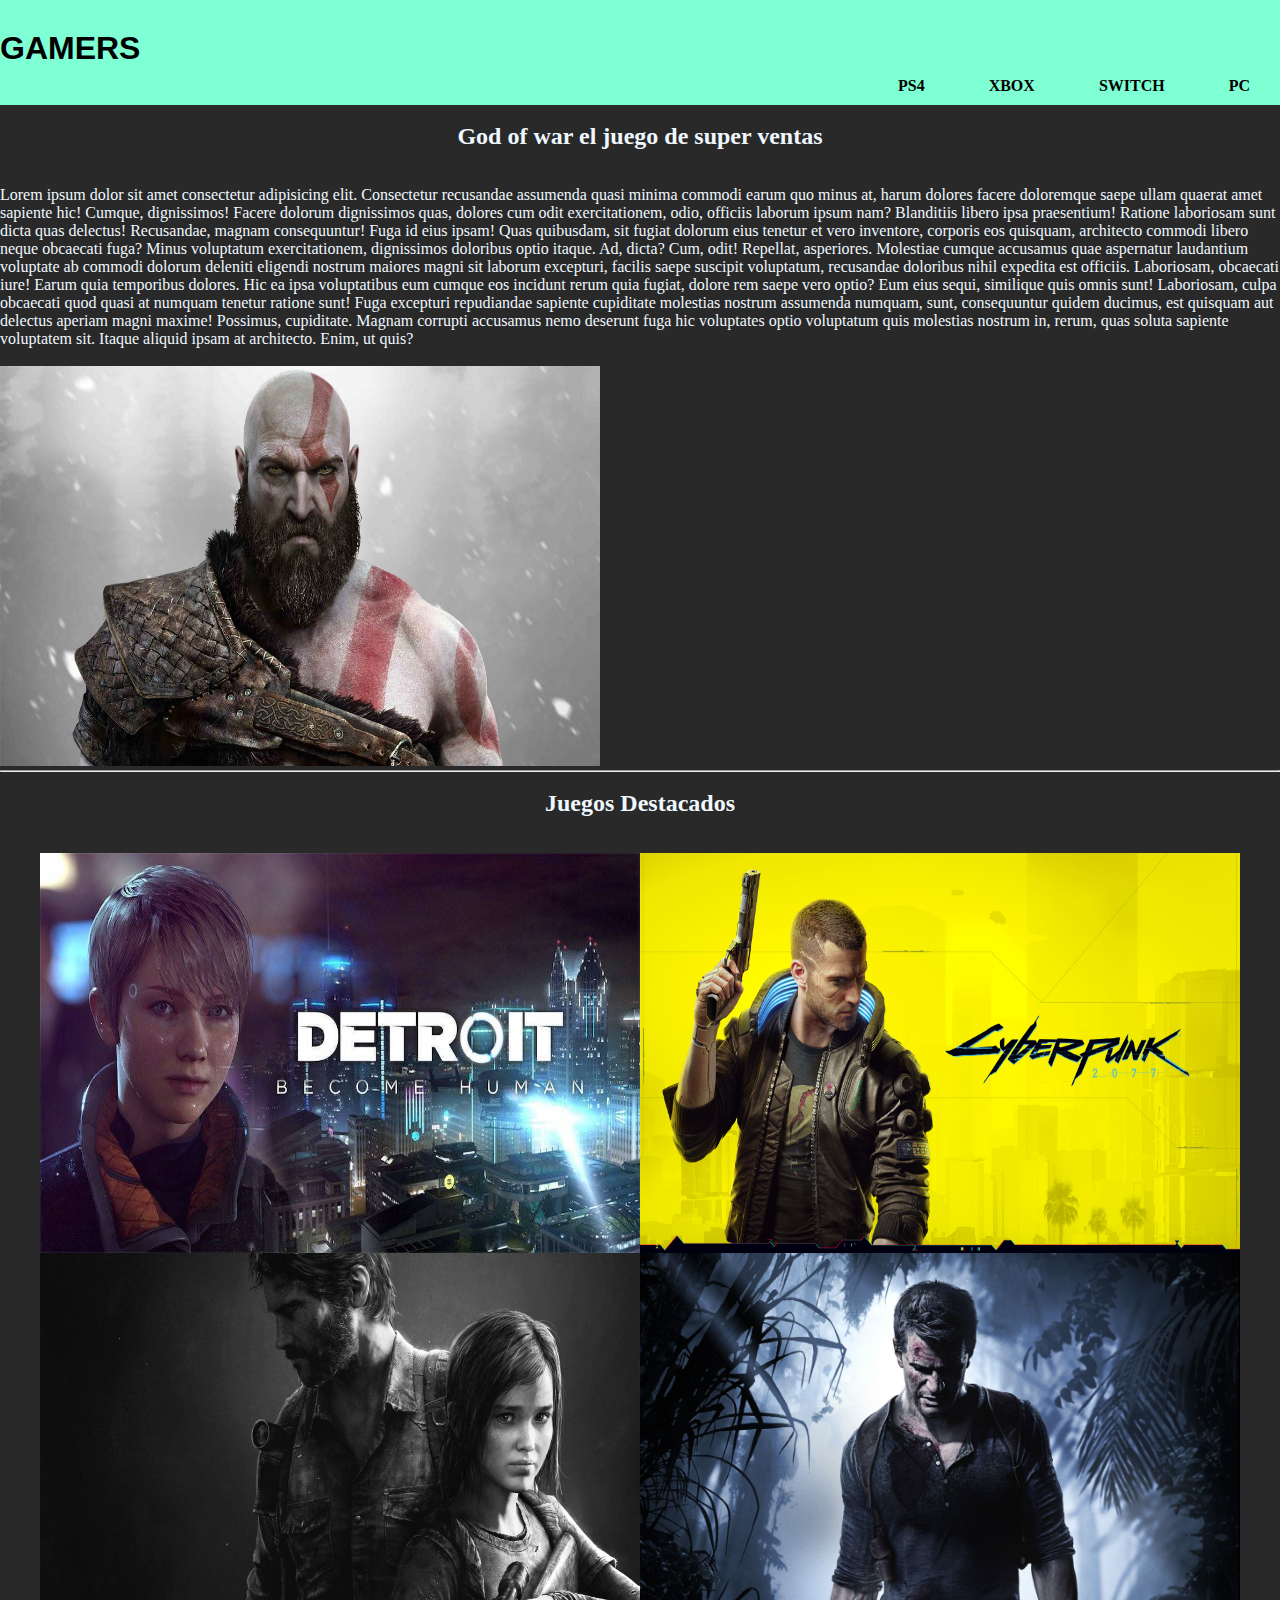
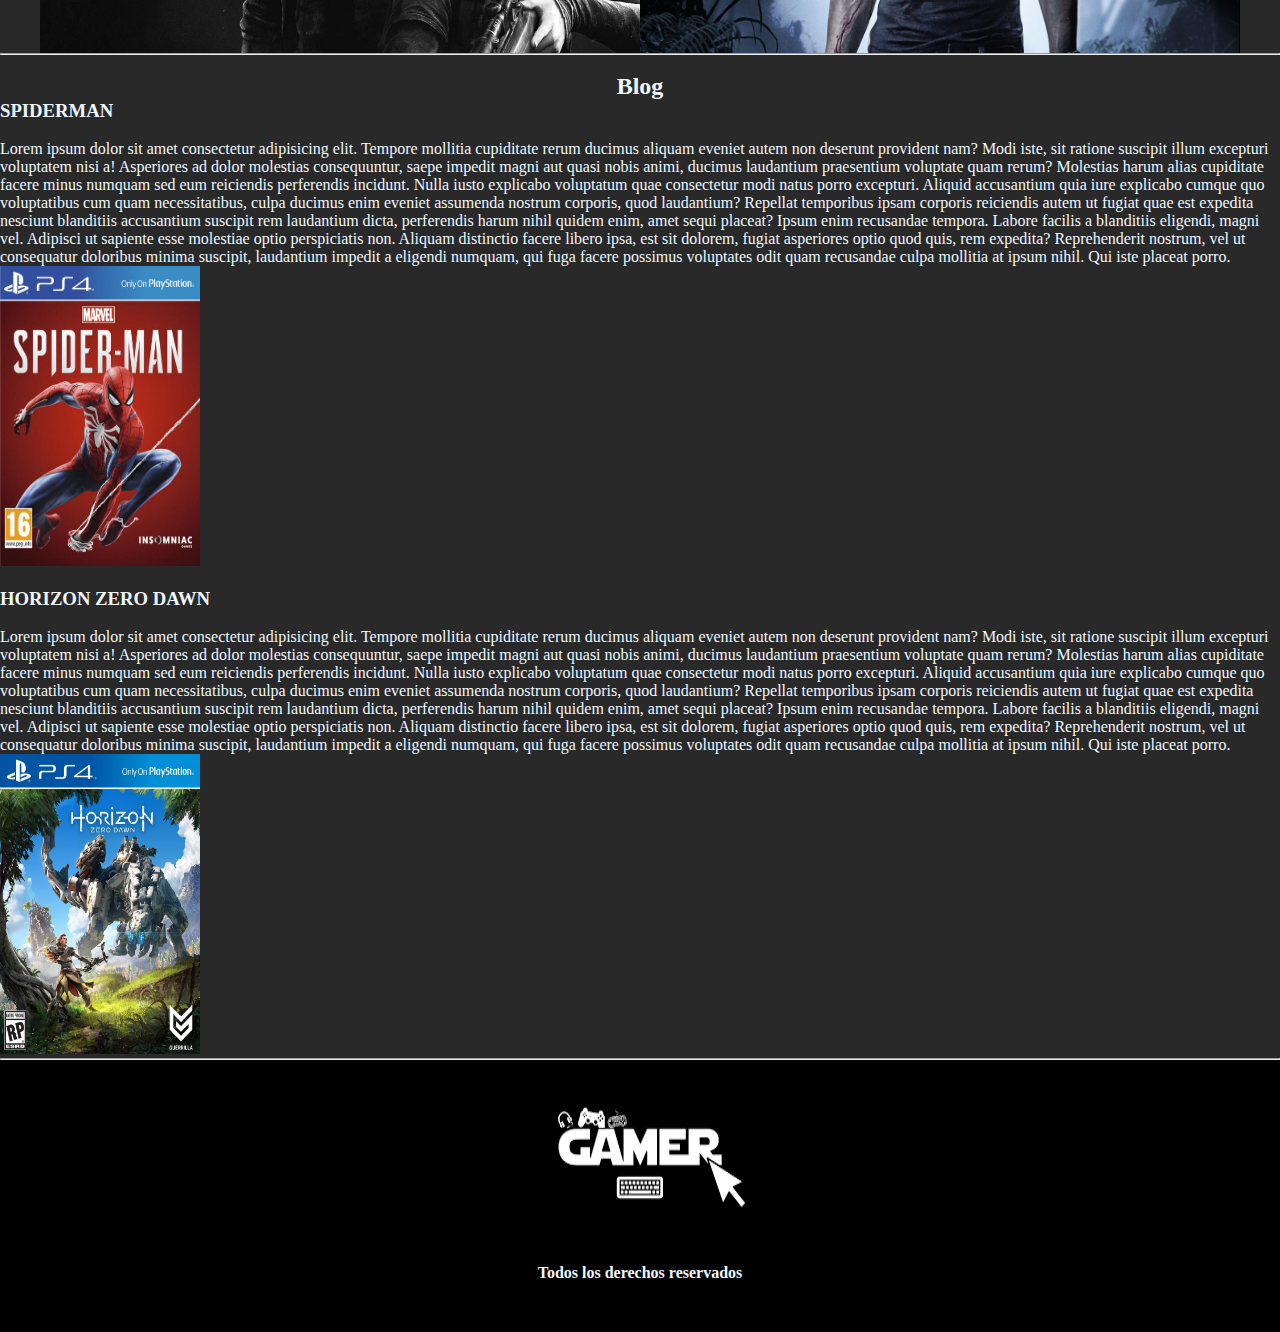
<file: Desafio 2/index.html>
<!DOCTYPE html>
<html lang="es">
<head>
    <meta charset="UTF-8">
    <meta http-equiv="X-UA-Compatible" content="IE=edge">
    <meta name="viewport" content="width=device-width, initial-scale=1.0">
    <link rel="stylesheet" href="./CSS/estilos.css">
    <title>Gamers</title>
</head>
<body>
    <header class="header">
        
        <!-- <input style="border-radius: 10px;" id="buscar" placeholder="¿Que deseas buscar?" >  -->
        <div class="menu">
            <h1>GAMERS</h1>
                <nav>
                    
                   
                    <ul>
                        <li><a href="./ps4.html" target="_blank">PS4</a></li>
                        <li> <a href="./xbox.html" target="_blank">XBOX</a></li>
                        <li><a href="./switch.html" target="_blank">SWITCH</a></li>
                        <li><a href="./pc.html" target="_blank">PC</a></li>
                    </ul>

                </nav>
        </div>
    </header>

    <main>
<section class="secprincipal">
    <br>
    <h2>God of war el juego de super ventas</h2>
    <br>
    <br>
    <article>
        <p>Lorem ipsum dolor sit amet consectetur adipisicing elit. Consectetur recusandae assumenda quasi minima commodi earum quo minus at, harum dolores facere doloremque saepe ullam quaerat amet sapiente hic! Cumque, dignissimos!
        Facere dolorum dignissimos quas, dolores cum odit exercitationem, odio, officiis laborum ipsum nam? Blanditiis libero ipsa praesentium! Ratione laboriosam sunt dicta quas delectus! Recusandae, magnam consequuntur! Fuga id eius ipsam!
        Quas quibusdam, sit fugiat dolorum eius tenetur et vero inventore, corporis eos quisquam, architecto commodi libero neque obcaecati fuga? Minus voluptatum exercitationem, dignissimos doloribus optio itaque. Ad, dicta? Cum, odit!
        Repellat, asperiores. Molestiae cumque accusamus quae aspernatur laudantium voluptate ab commodi dolorum deleniti eligendi nostrum maiores magni sit laborum excepturi, facilis saepe suscipit voluptatum, recusandae doloribus nihil expedita est officiis.
        Laboriosam, obcaecati iure! Earum quia temporibus dolores. Hic ea ipsa voluptatibus eum cumque eos incidunt rerum quia fugiat, dolore rem saepe vero optio? Eum eius sequi, similique quis omnis sunt!
        Laboriosam, culpa obcaecati quod quasi at numquam tenetur ratione sunt! Fuga excepturi repudiandae sapiente cupiditate molestias nostrum assumenda numquam, sunt, consequuntur quidem ducimus, est quisquam aut delectus aperiam magni maxime!
        Possimus, cupiditate. Magnam corrupti accusamus nemo deserunt fuga hic voluptates optio voluptatum quis molestias nostrum in, rerum, quas soluta sapiente voluptatem sit. Itaque aliquid ipsam at architecto. Enim, ut quis?
       </p>
       <br>

        <img src="./img/godwar.jpeg" width="600" height="400" alt="No se ha encontrado la imagen">
    </article>
</section>
<hr>
<br>

<section >
    <h2>Juegos Destacados</h2>
    <br>
    <br>
    <div class="containerimg">
        
            <img src="./img/detroit-become.jpg" alt="No se ha encontrado la imagen" class="galeria_ps4">

            <img src="./img/cyberpunk.jpeg"   alt="No se ha encontrado la imagen" class="galeria_ps4">
        
            <img src="./img/last.jpg"  alt="No se ha encontrado la imagen" class="galeria_ps4">
        
            <img src="./img/uncharted.jpg"  alt="No se ha encontrado la imagen" class="galeria_ps4">     

    </div>
  
    
</section>

<hr>
<br>

<section>
    <h2>Blog</h2>
    <article class="article">
        <h3>SPIDERMAN</h3>
        <br>
        <p>Lorem ipsum dolor sit amet consectetur adipisicing elit. Tempore mollitia cupiditate rerum ducimus aliquam eveniet autem non deserunt provident nam? Modi iste, sit ratione suscipit illum excepturi voluptatem nisi a!
        Asperiores ad dolor molestias consequuntur, saepe impedit magni aut quasi nobis animi, ducimus laudantium praesentium voluptate quam rerum? Molestias harum alias cupiditate facere minus numquam sed eum reiciendis perferendis incidunt.
        Nulla iusto explicabo voluptatum quae consectetur modi natus porro excepturi. Aliquid accusantium quia iure explicabo cumque quo voluptatibus cum quam necessitatibus, culpa ducimus enim eveniet assumenda nostrum corporis, quod laudantium?
        Repellat temporibus ipsam corporis reiciendis autem ut fugiat quae est expedita nesciunt blanditiis accusantium suscipit rem laudantium dicta, perferendis harum nihil quidem enim, amet sequi placeat? Ipsum enim recusandae tempora.
        Labore facilis a blanditiis eligendi, magni vel. Adipisci ut sapiente esse molestiae optio perspiciatis non. Aliquam distinctio facere libero ipsa, est sit dolorem, fugiat asperiores optio quod quis, rem expedita?
        Reprehenderit nostrum, vel ut consequatur doloribus minima suscipit, laudantium impedit a eligendi numquam, qui fuga facere possimus voluptates odit quam recusandae culpa mollitia at ipsum nihil. Qui iste placeat porro.
        </p>
        <img src="./img/Spiderman.jpg" width="200" height="300" alt="No se ha encontrado la imagen">
    </article>
    
    <br>
    <article>
        <h3>HORIZON ZERO DAWN</h3>
        <br>
        <p>Lorem ipsum dolor sit amet consectetur adipisicing elit. Tempore mollitia cupiditate rerum ducimus aliquam eveniet autem non deserunt provident nam? Modi iste, sit ratione suscipit illum excepturi voluptatem nisi a!
            Asperiores ad dolor molestias consequuntur, saepe impedit magni aut quasi nobis animi, ducimus laudantium praesentium voluptate quam rerum? Molestias harum alias cupiditate facere minus numquam sed eum reiciendis perferendis incidunt.
            Nulla iusto explicabo voluptatum quae consectetur modi natus porro excepturi. Aliquid accusantium quia iure explicabo cumque quo voluptatibus cum quam necessitatibus, culpa ducimus enim eveniet assumenda nostrum corporis, quod laudantium?
            Repellat temporibus ipsam corporis reiciendis autem ut fugiat quae est expedita nesciunt blanditiis accusantium suscipit rem laudantium dicta, perferendis harum nihil quidem enim, amet sequi placeat? Ipsum enim recusandae tempora.
            Labore facilis a blanditiis eligendi, magni vel. Adipisci ut sapiente esse molestiae optio perspiciatis non. Aliquam distinctio facere libero ipsa, est sit dolorem, fugiat asperiores optio quod quis, rem expedita?
            Reprehenderit nostrum, vel ut consequatur doloribus minima suscipit, laudantium impedit a eligendi numquam, qui fuga facere possimus voluptates odit quam recusandae culpa mollitia at ipsum nihil. Qui iste placeat porro.</p>
        <img src="./img/Horizon.jpg" width="200" height="300" alt="No se ha encontrado la imagen">
    </article>

</section>

    </main>

<hr>
    <footer class="footer">
        <img id="imgfoot" src="./img/logo.png"  alt="No se ha encontrado la imagen">
        <h4>Todos los derechos reservados</h4>
    </footer>
    
</body>
</html>
</file>
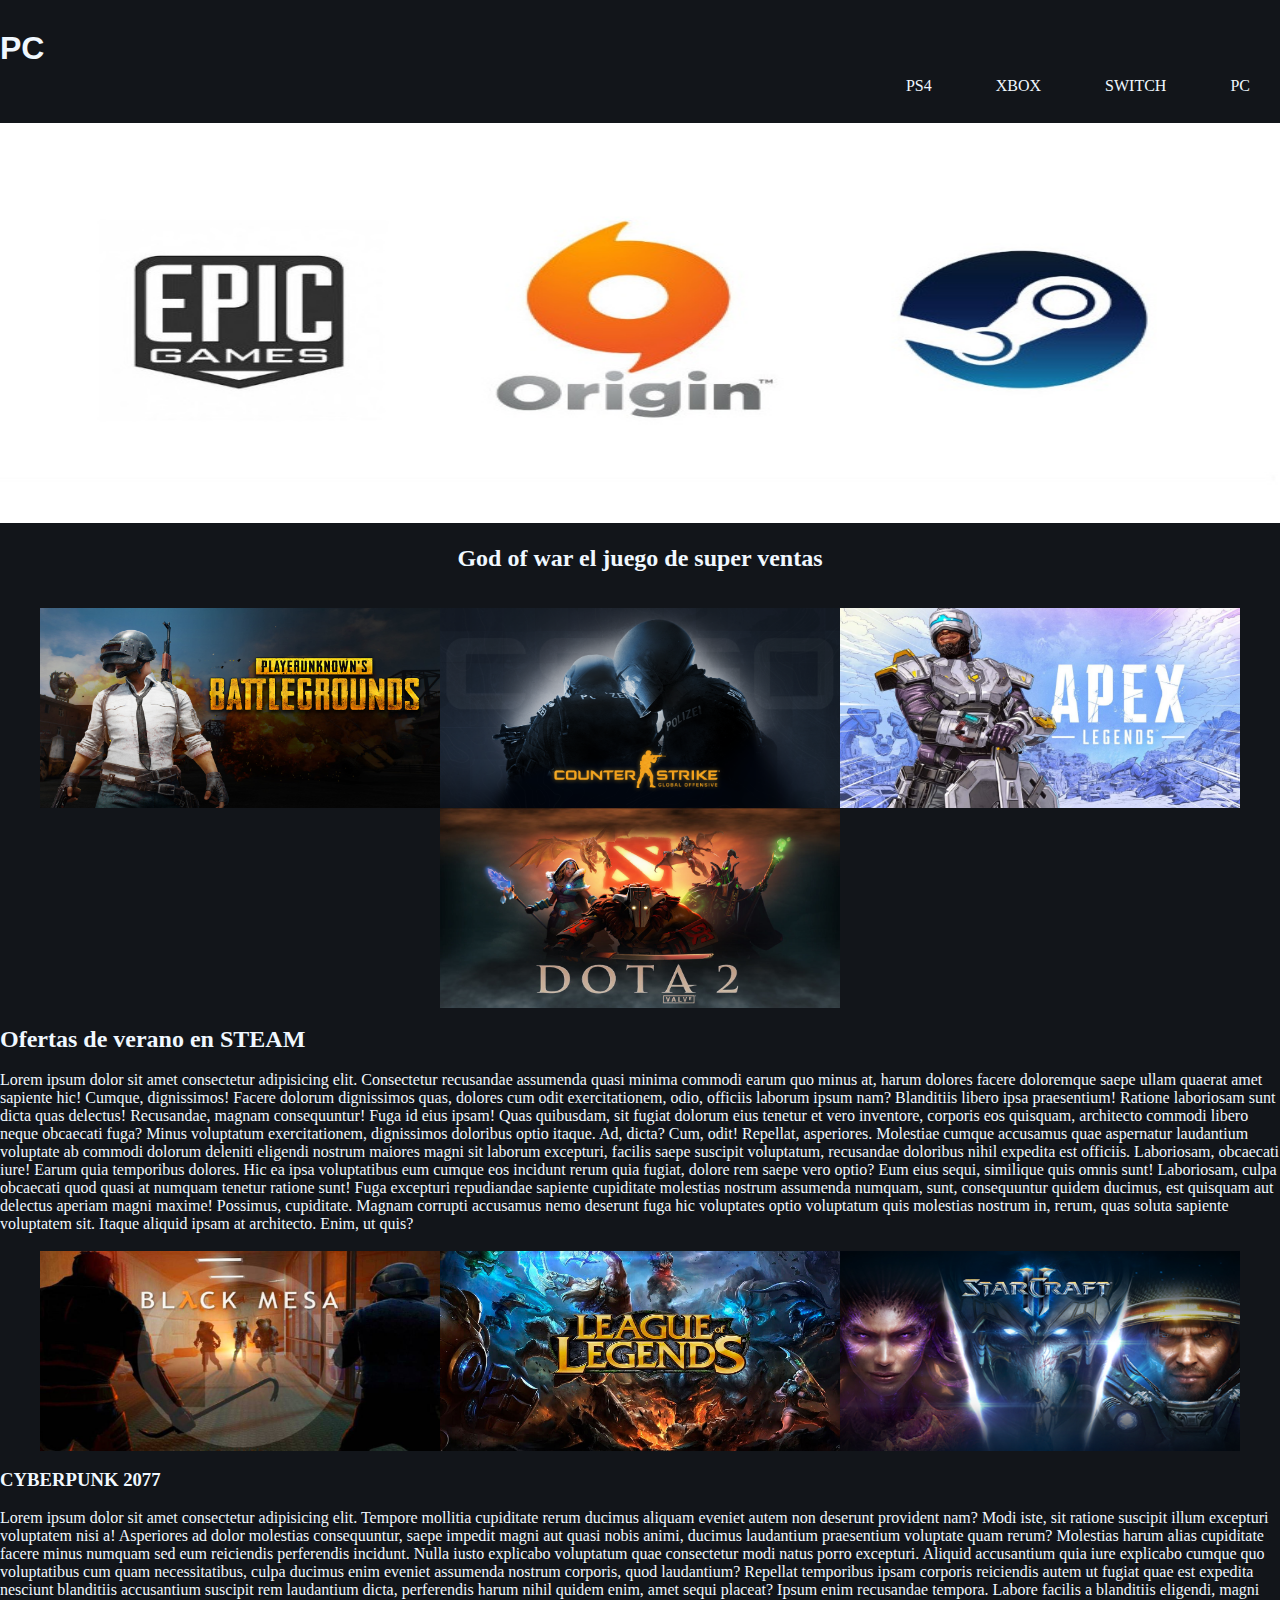
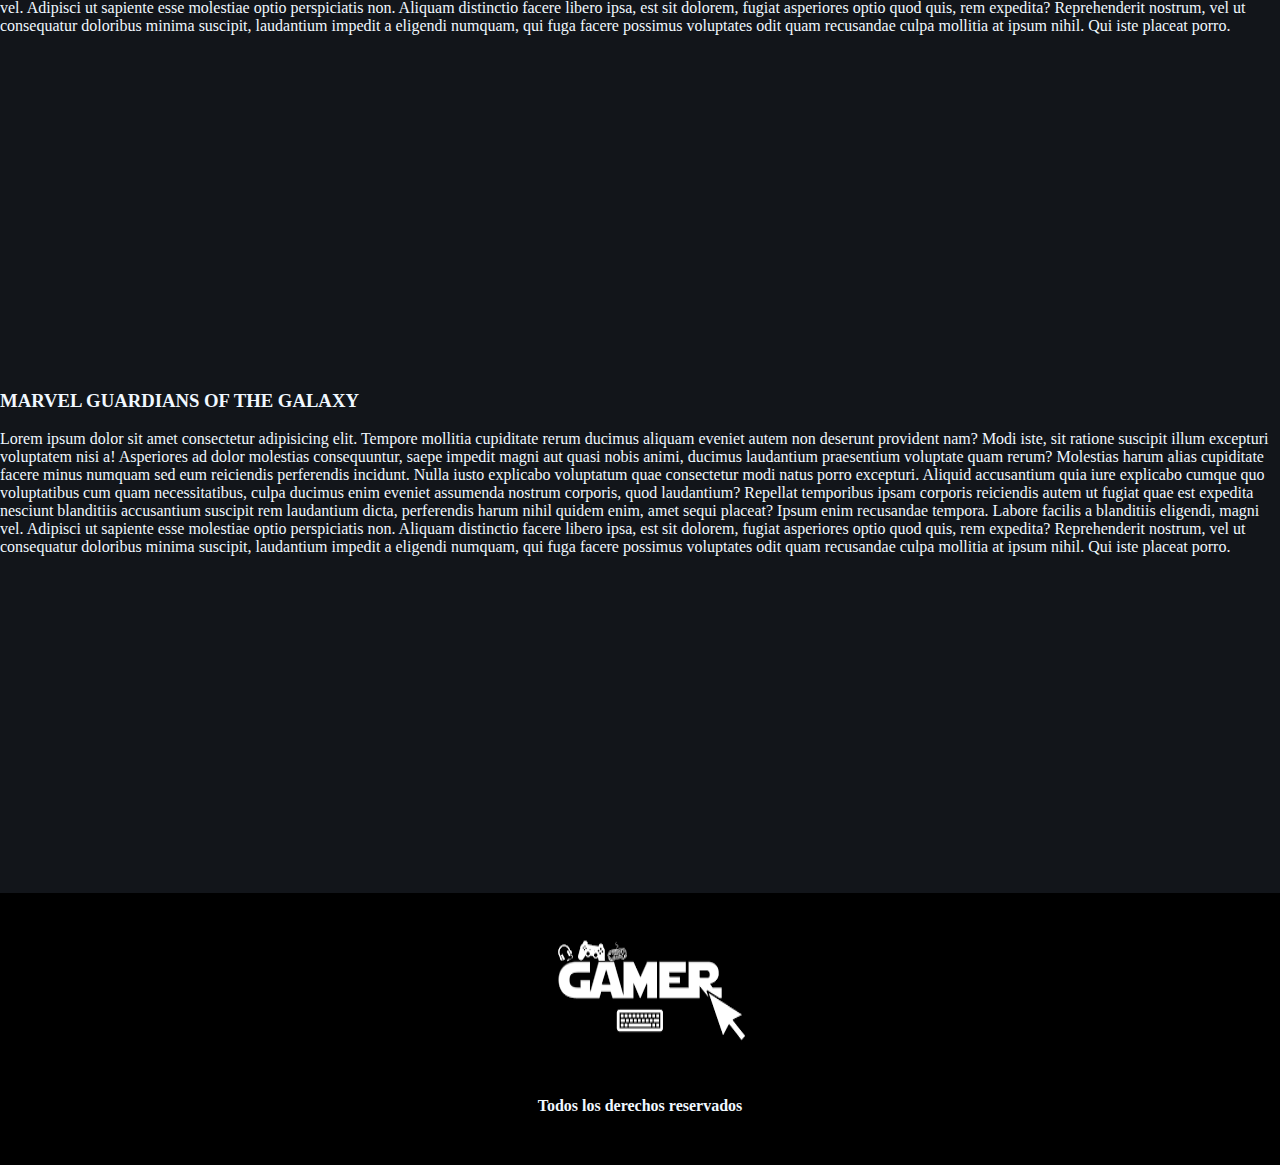
<file: Desafio 2/pc.html>
<!DOCTYPE html>
<html lang="es">
<head>
    <meta charset="UTF-8">
    <meta http-equiv="X-UA-Compatible" content="IE=edge">
    <meta name="viewport" content="width=device-width, initial-scale=1.0">
    <link rel="stylesheet" href="./CSS/estilos.css">
    <title>Gamers</title>
</head>
<body class="bodypc">
    <header class="headerpc">
        
        
        <div class="menupc">
            <h1>PC</h1>
                <nav>
                    
                   
                    <ul>
                        <li><a href="./ps4.html" target="_blank">PS4</a></li>
                        <li> <a href="./xbox.html" target="_blank">XBOX</a></li>
                        <li><a href="./switch.html" target="_blank">SWITCH</a></li>
                        <li><a href="./pc.html" target="_blank">PC</a></li>
                    </ul>

                </nav>
        </div>
    </header>

    <main>
<section class="secprincipal">
    <br>
    <img src="./img/Steam-Epic-Origin.jpg" width="100%" height="400" alt="No se ha encontrado la imagen">
    <br>
    <br>
    <h2>God of war el juego de super ventas</h2>
    <br>
    <article>
        
        <br>
 
         <div class="containerimg">
             <img src="./img/PC1.jpg" width="400" height="200" alt="No se ha encontrado la imagen">
             <img src="./img/PC2.png" width="400" height="200" alt="No se ha encontrado la imagen">
             <img src="./img/PC3.jpg" width="400" height="200" alt="No se ha encontrado la imagen">
             <img src="./img/PC4.jpg" width="400" height="200" alt="No se ha encontrado la imagen">
         </div>
 
        
        
     
 
       
    </article>
   
</section>
<br>

<section >
    <h2 id="h2ps4">Ofertas de verano en STEAM</h2>
    <br>
    <p>Lorem ipsum dolor sit amet consectetur adipisicing elit. Consectetur recusandae assumenda quasi minima commodi earum quo minus at, harum dolores facere doloremque saepe ullam quaerat amet sapiente hic! Cumque, dignissimos!
        Facere dolorum dignissimos quas, dolores cum odit exercitationem, odio, officiis laborum ipsum nam? Blanditiis libero ipsa praesentium! Ratione laboriosam sunt dicta quas delectus! Recusandae, magnam consequuntur! Fuga id eius ipsam!
        Quas quibusdam, sit fugiat dolorum eius tenetur et vero inventore, corporis eos quisquam, architecto commodi libero neque obcaecati fuga? Minus voluptatum exercitationem, dignissimos doloribus optio itaque. Ad, dicta? Cum, odit!
        Repellat, asperiores. Molestiae cumque accusamus quae aspernatur laudantium voluptate ab commodi dolorum deleniti eligendi nostrum maiores magni sit laborum excepturi, facilis saepe suscipit voluptatum, recusandae doloribus nihil expedita est officiis.
        Laboriosam, obcaecati iure! Earum quia temporibus dolores. Hic ea ipsa voluptatibus eum cumque eos incidunt rerum quia fugiat, dolore rem saepe vero optio? Eum eius sequi, similique quis omnis sunt!
        Laboriosam, culpa obcaecati quod quasi at numquam tenetur ratione sunt! Fuga excepturi repudiandae sapiente cupiditate molestias nostrum assumenda numquam, sunt, consequuntur quidem ducimus, est quisquam aut delectus aperiam magni maxime!
        Possimus, cupiditate. Magnam corrupti accusamus nemo deserunt fuga hic voluptates optio voluptatum quis molestias nostrum in, rerum, quas soluta sapiente voluptatem sit. Itaque aliquid ipsam at architecto. Enim, ut quis?
       </p>

       <br>
    
    <section >
    
        <article>
            <div class="containerimg">
                <img src="./img/PC5.jpg" width="400" height="200" alt="No se ha encontrado la imagen">
                <img src="./img/PC6.jpg" width="400" height="200" alt="No se ha encontrado la imagen">
                <img src="./img/PC7.jpg" width="400" height="200" alt="No se ha encontrado la imagen">
            </div>
        </article>
        
    </section>
    
</section>

<br>

<section>
   
    <article class="article">
        <h3>CYBERPUNK 2077</h3>
        <br>
        <p>Lorem ipsum dolor sit amet consectetur adipisicing elit. Tempore mollitia cupiditate rerum ducimus aliquam eveniet autem non deserunt provident nam? Modi iste, sit ratione suscipit illum excepturi voluptatem nisi a!
        Asperiores ad dolor molestias consequuntur, saepe impedit magni aut quasi nobis animi, ducimus laudantium praesentium voluptate quam rerum? Molestias harum alias cupiditate facere minus numquam sed eum reiciendis perferendis incidunt.
        Nulla iusto explicabo voluptatum quae consectetur modi natus porro excepturi. Aliquid accusantium quia iure explicabo cumque quo voluptatibus cum quam necessitatibus, culpa ducimus enim eveniet assumenda nostrum corporis, quod laudantium?
        Repellat temporibus ipsam corporis reiciendis autem ut fugiat quae est expedita nesciunt blanditiis accusantium suscipit rem laudantium dicta, perferendis harum nihil quidem enim, amet sequi placeat? Ipsum enim recusandae tempora.
        Labore facilis a blanditiis eligendi, magni vel. Adipisci ut sapiente esse molestiae optio perspiciatis non. Aliquam distinctio facere libero ipsa, est sit dolorem, fugiat asperiores optio quod quis, rem expedita?
        Reprehenderit nostrum, vel ut consequatur doloribus minima suscipit, laudantium impedit a eligendi numquam, qui fuga facere possimus voluptates odit quam recusandae culpa mollitia at ipsum nihil. Qui iste placeat porro.
        </p>
        <br>
        <iframe width="560" height="315" src="https://www.youtube.com/embed/VhM3NRu23Sk" title="YouTube video player" frameborder="0" allow="accelerometer; autoplay; clipboard-write; encrypted-media; gyroscope; picture-in-picture" allowfullscreen></iframe>
    </article>
    
    <br>
    <article>
        <h3>MARVEL GUARDIANS OF THE GALAXY</h3>
        <br>
        <p>Lorem ipsum dolor sit amet consectetur adipisicing elit. Tempore mollitia cupiditate rerum ducimus aliquam eveniet autem non deserunt provident nam? Modi iste, sit ratione suscipit illum excepturi voluptatem nisi a!
            Asperiores ad dolor molestias consequuntur, saepe impedit magni aut quasi nobis animi, ducimus laudantium praesentium voluptate quam rerum? Molestias harum alias cupiditate facere minus numquam sed eum reiciendis perferendis incidunt.
            Nulla iusto explicabo voluptatum quae consectetur modi natus porro excepturi. Aliquid accusantium quia iure explicabo cumque quo voluptatibus cum quam necessitatibus, culpa ducimus enim eveniet assumenda nostrum corporis, quod laudantium?
            Repellat temporibus ipsam corporis reiciendis autem ut fugiat quae est expedita nesciunt blanditiis accusantium suscipit rem laudantium dicta, perferendis harum nihil quidem enim, amet sequi placeat? Ipsum enim recusandae tempora.
            Labore facilis a blanditiis eligendi, magni vel. Adipisci ut sapiente esse molestiae optio perspiciatis non. Aliquam distinctio facere libero ipsa, est sit dolorem, fugiat asperiores optio quod quis, rem expedita?
            Reprehenderit nostrum, vel ut consequatur doloribus minima suscipit, laudantium impedit a eligendi numquam, qui fuga facere possimus voluptates odit quam recusandae culpa mollitia at ipsum nihil. Qui iste placeat porro.</p>
            <br>
            <iframe width="560" height="315" src="https://www.youtube.com/embed/QBn8ST8rELc" title="YouTube video player" frameborder="0" allow="accelerometer; autoplay; clipboard-write; encrypted-media; gyroscope; picture-in-picture" allowfullscreen></iframe>
    </article>

</section>

    </main>


    <footer class="footer">
        <img id="imgfoot" src="./img/logo.png"  alt="No se ha encontrado la imagen">
        <h4>Todos los derechos reservados</h4>
    </footer>
    
</body>
</html>
</file>
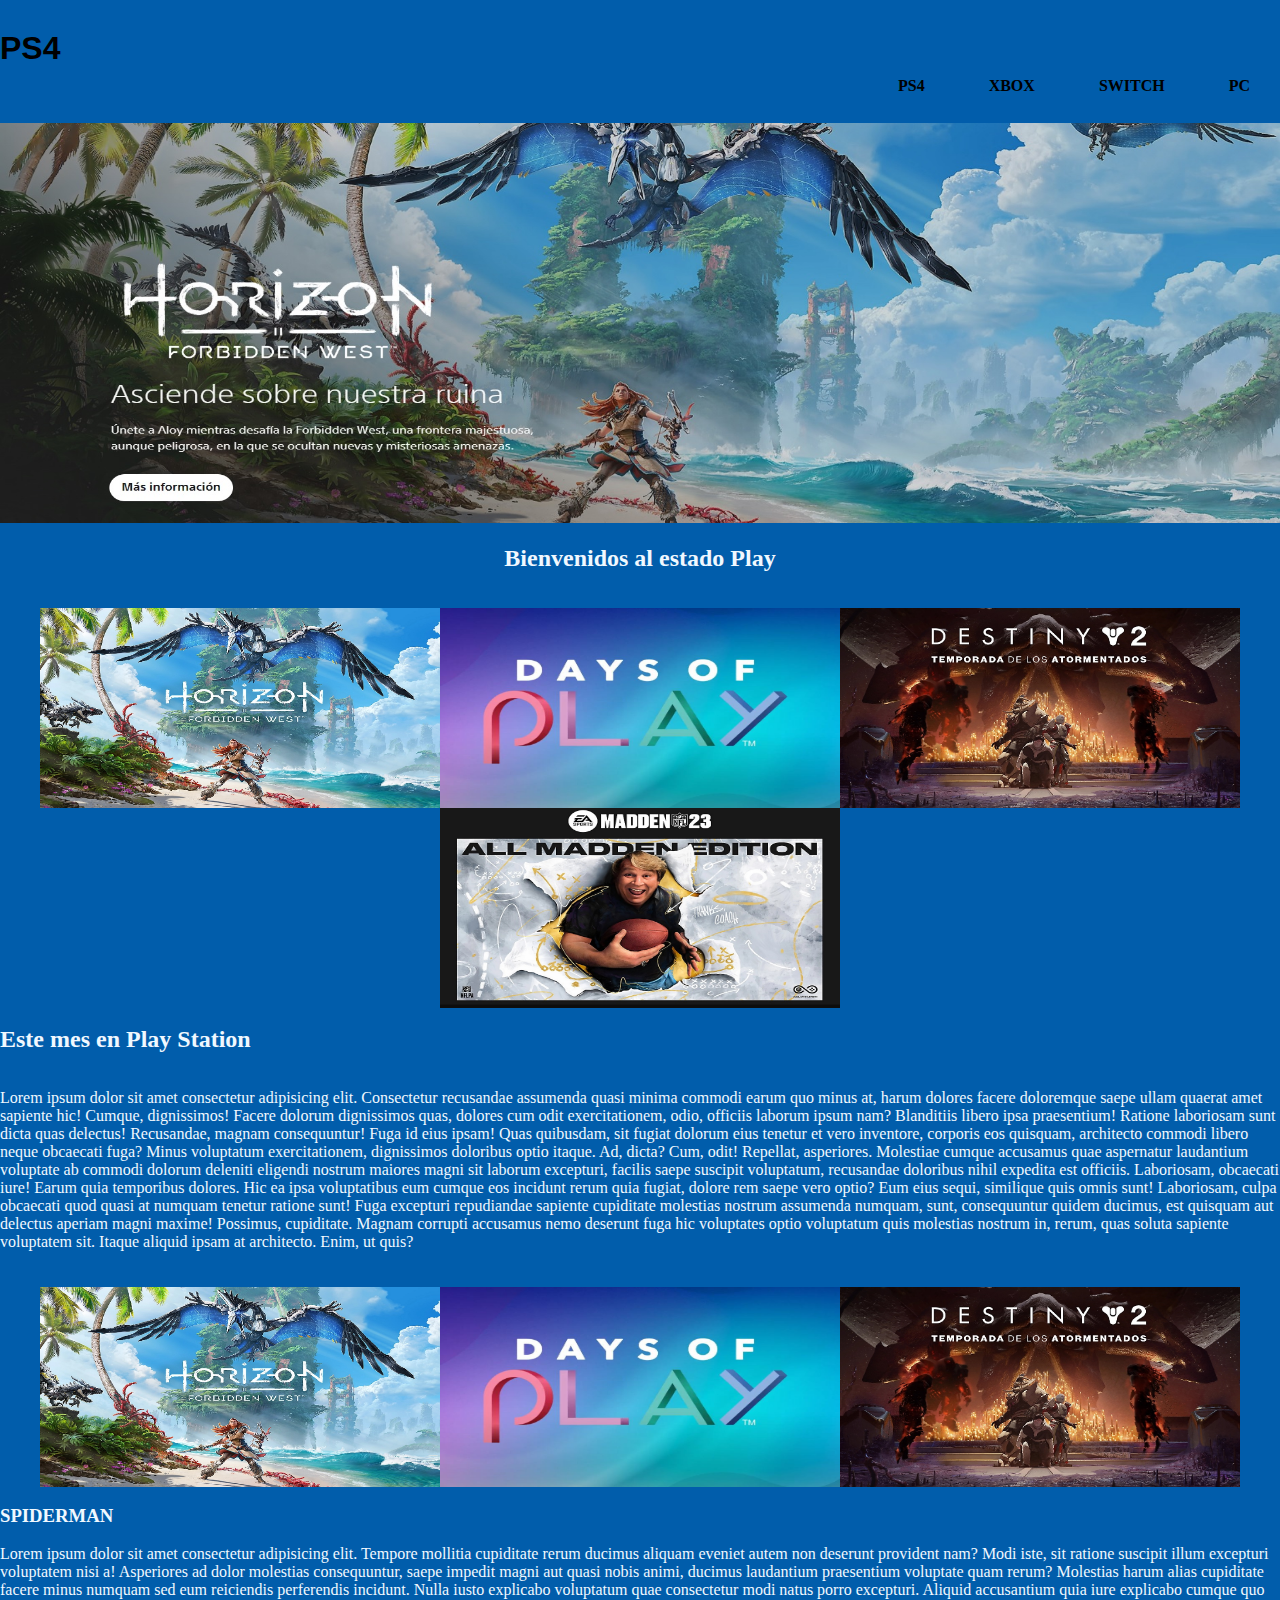
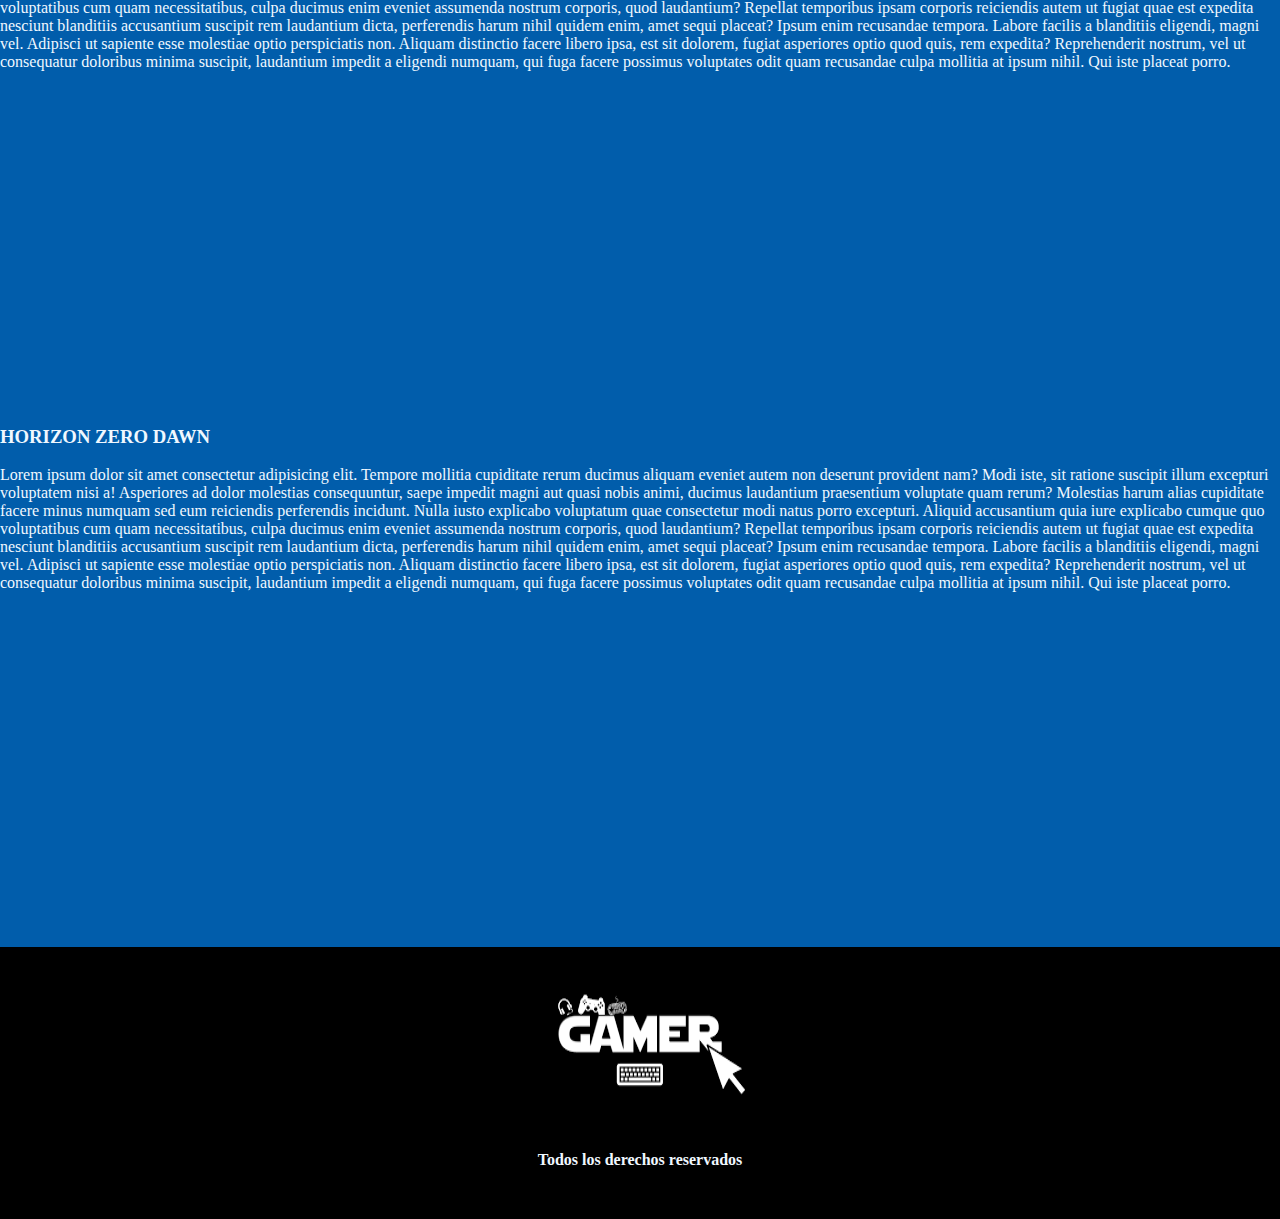
<file: Desafio 2/ps4.html>
<!DOCTYPE html>
<html lang="es">
<head>
    <meta charset="UTF-8">
    <meta http-equiv="X-UA-Compatible" content="IE=edge">
    <meta name="viewport" content="width=device-width, initial-scale=1.0">
    <link rel="stylesheet" href="./CSS/estilos.css">
    <title>Gamers</title>
</head>
<body class="bodyps4">
    <header class="ps4header">
        
        
        <div class="menu">
            <h1>PS4</h1>
                <nav>
                    
                   
                    <ul>
                        <li><a href="./ps4.html" target="_blank">PS4</a></li>
                        <li> <a href="./xbox.html" target="_blank">XBOX</a></li>
                        <li><a href="./switch.html" target="_blank">SWITCH</a></li>
                        <li><a href="./pc.html" target="_blank">PC</a></li>
                    </ul>

                </nav>
        </div>
    </header>

    <main>
<section class="secprincipal">
    <br>
    <img src="./img/hz.jpg" width="100%" height="400" alt="No se ha encontrado la imagen">
    <br>
    <br>
    <h2>Bienvenidos al estado Play </h2>
    <br>
    <article>
        
       <br>

        <div class="containerimg">
            <img src="./img/ps1.jpg" width="400" height="200" alt="No se ha encontrado la imagen">
            <img src="./img/ps2.jpg" width="400" height="200" alt="No se ha encontrado la imagen">
            <img src="./img/ps3.jpg" width="400" height="200" alt="No se ha encontrado la imagen">
            <img src="./img/ps4.jpg" width="400" height="200" alt="No se ha encontrado la imagen">
        </div>

       
       
    

      
    </article>
</section>

<br>

<section >
    <h2 id="h2ps4">Este mes en Play Station</h2>
    <br>
    <br>
    <p>Lorem ipsum dolor sit amet consectetur adipisicing elit. Consectetur recusandae assumenda quasi minima commodi earum quo minus at, harum dolores facere doloremque saepe ullam quaerat amet sapiente hic! Cumque, dignissimos!
        Facere dolorum dignissimos quas, dolores cum odit exercitationem, odio, officiis laborum ipsum nam? Blanditiis libero ipsa praesentium! Ratione laboriosam sunt dicta quas delectus! Recusandae, magnam consequuntur! Fuga id eius ipsam!
        Quas quibusdam, sit fugiat dolorum eius tenetur et vero inventore, corporis eos quisquam, architecto commodi libero neque obcaecati fuga? Minus voluptatum exercitationem, dignissimos doloribus optio itaque. Ad, dicta? Cum, odit!
        Repellat, asperiores. Molestiae cumque accusamus quae aspernatur laudantium voluptate ab commodi dolorum deleniti eligendi nostrum maiores magni sit laborum excepturi, facilis saepe suscipit voluptatum, recusandae doloribus nihil expedita est officiis.
        Laboriosam, obcaecati iure! Earum quia temporibus dolores. Hic ea ipsa voluptatibus eum cumque eos incidunt rerum quia fugiat, dolore rem saepe vero optio? Eum eius sequi, similique quis omnis sunt!
        Laboriosam, culpa obcaecati quod quasi at numquam tenetur ratione sunt! Fuga excepturi repudiandae sapiente cupiditate molestias nostrum assumenda numquam, sunt, consequuntur quidem ducimus, est quisquam aut delectus aperiam magni maxime!
        Possimus, cupiditate. Magnam corrupti accusamus nemo deserunt fuga hic voluptates optio voluptatum quis molestias nostrum in, rerum, quas soluta sapiente voluptatem sit. Itaque aliquid ipsam at architecto. Enim, ut quis?
       </p>
       <br>
       <br>

     <article>
        <div class="containerimg">
            <img src="./img/ps1.jpg" width="400" height="200" alt="No se ha encontrado la imagen">
            <img src="./img/ps2.jpg" width="400" height="200" alt="No se ha encontrado la imagen">
            <img src="./img/ps3.jpg" width="400" height="200" alt="No se ha encontrado la imagen">
        </div>
    </article>
  
    
</section>


<br>

<section>
    
    <article class="article">
        <h3>SPIDERMAN</h3>
        <br>
        <p>Lorem ipsum dolor sit amet consectetur adipisicing elit. Tempore mollitia cupiditate rerum ducimus aliquam eveniet autem non deserunt provident nam? Modi iste, sit ratione suscipit illum excepturi voluptatem nisi a!
        Asperiores ad dolor molestias consequuntur, saepe impedit magni aut quasi nobis animi, ducimus laudantium praesentium voluptate quam rerum? Molestias harum alias cupiditate facere minus numquam sed eum reiciendis perferendis incidunt.
        Nulla iusto explicabo voluptatum quae consectetur modi natus porro excepturi. Aliquid accusantium quia iure explicabo cumque quo voluptatibus cum quam necessitatibus, culpa ducimus enim eveniet assumenda nostrum corporis, quod laudantium?
        Repellat temporibus ipsam corporis reiciendis autem ut fugiat quae est expedita nesciunt blanditiis accusantium suscipit rem laudantium dicta, perferendis harum nihil quidem enim, amet sequi placeat? Ipsum enim recusandae tempora.
        Labore facilis a blanditiis eligendi, magni vel. Adipisci ut sapiente esse molestiae optio perspiciatis non. Aliquam distinctio facere libero ipsa, est sit dolorem, fugiat asperiores optio quod quis, rem expedita?
        Reprehenderit nostrum, vel ut consequatur doloribus minima suscipit, laudantium impedit a eligendi numquam, qui fuga facere possimus voluptates odit quam recusandae culpa mollitia at ipsum nihil. Qui iste placeat porro.
        </p>
        <br>
        <iframe width="560" height="315" src="https://www.youtube.com/embed/4rKFkLeRF3Q" title="YouTube video player" frameborder="0" allow="accelerometer; autoplay; clipboard-write; encrypted-media; gyroscope; picture-in-picture" allowfullscreen></iframe>
    </article>
    
    <br>
    <article>
        <h3>HORIZON ZERO DAWN</h3>
        <br>
        <p>Lorem ipsum dolor sit amet consectetur adipisicing elit. Tempore mollitia cupiditate rerum ducimus aliquam eveniet autem non deserunt provident nam? Modi iste, sit ratione suscipit illum excepturi voluptatem nisi a!
            Asperiores ad dolor molestias consequuntur, saepe impedit magni aut quasi nobis animi, ducimus laudantium praesentium voluptate quam rerum? Molestias harum alias cupiditate facere minus numquam sed eum reiciendis perferendis incidunt.
            Nulla iusto explicabo voluptatum quae consectetur modi natus porro excepturi. Aliquid accusantium quia iure explicabo cumque quo voluptatibus cum quam necessitatibus, culpa ducimus enim eveniet assumenda nostrum corporis, quod laudantium?
            Repellat temporibus ipsam corporis reiciendis autem ut fugiat quae est expedita nesciunt blanditiis accusantium suscipit rem laudantium dicta, perferendis harum nihil quidem enim, amet sequi placeat? Ipsum enim recusandae tempora.
            Labore facilis a blanditiis eligendi, magni vel. Adipisci ut sapiente esse molestiae optio perspiciatis non. Aliquam distinctio facere libero ipsa, est sit dolorem, fugiat asperiores optio quod quis, rem expedita?
            Reprehenderit nostrum, vel ut consequatur doloribus minima suscipit, laudantium impedit a eligendi numquam, qui fuga facere possimus voluptates odit quam recusandae culpa mollitia at ipsum nihil. Qui iste placeat porro.</p>
            <br>
            <iframe width="560" height="315" src="https://www.youtube.com/embed/OK9eUbLAaDA" title="YouTube video player" frameborder="0" allow="accelerometer; autoplay; clipboard-write; encrypted-media; gyroscope; picture-in-picture" allowfullscreen></iframe>
    </article>

</section>

    </main>

    <br>


    <footer class="footer">
        <img id="imgfoot" src="./img/logo.png"  alt="No se ha encontrado la imagen">
        <h4>Todos los derechos reservados</h4>
    </footer>
    
</body>
</html>
</file>
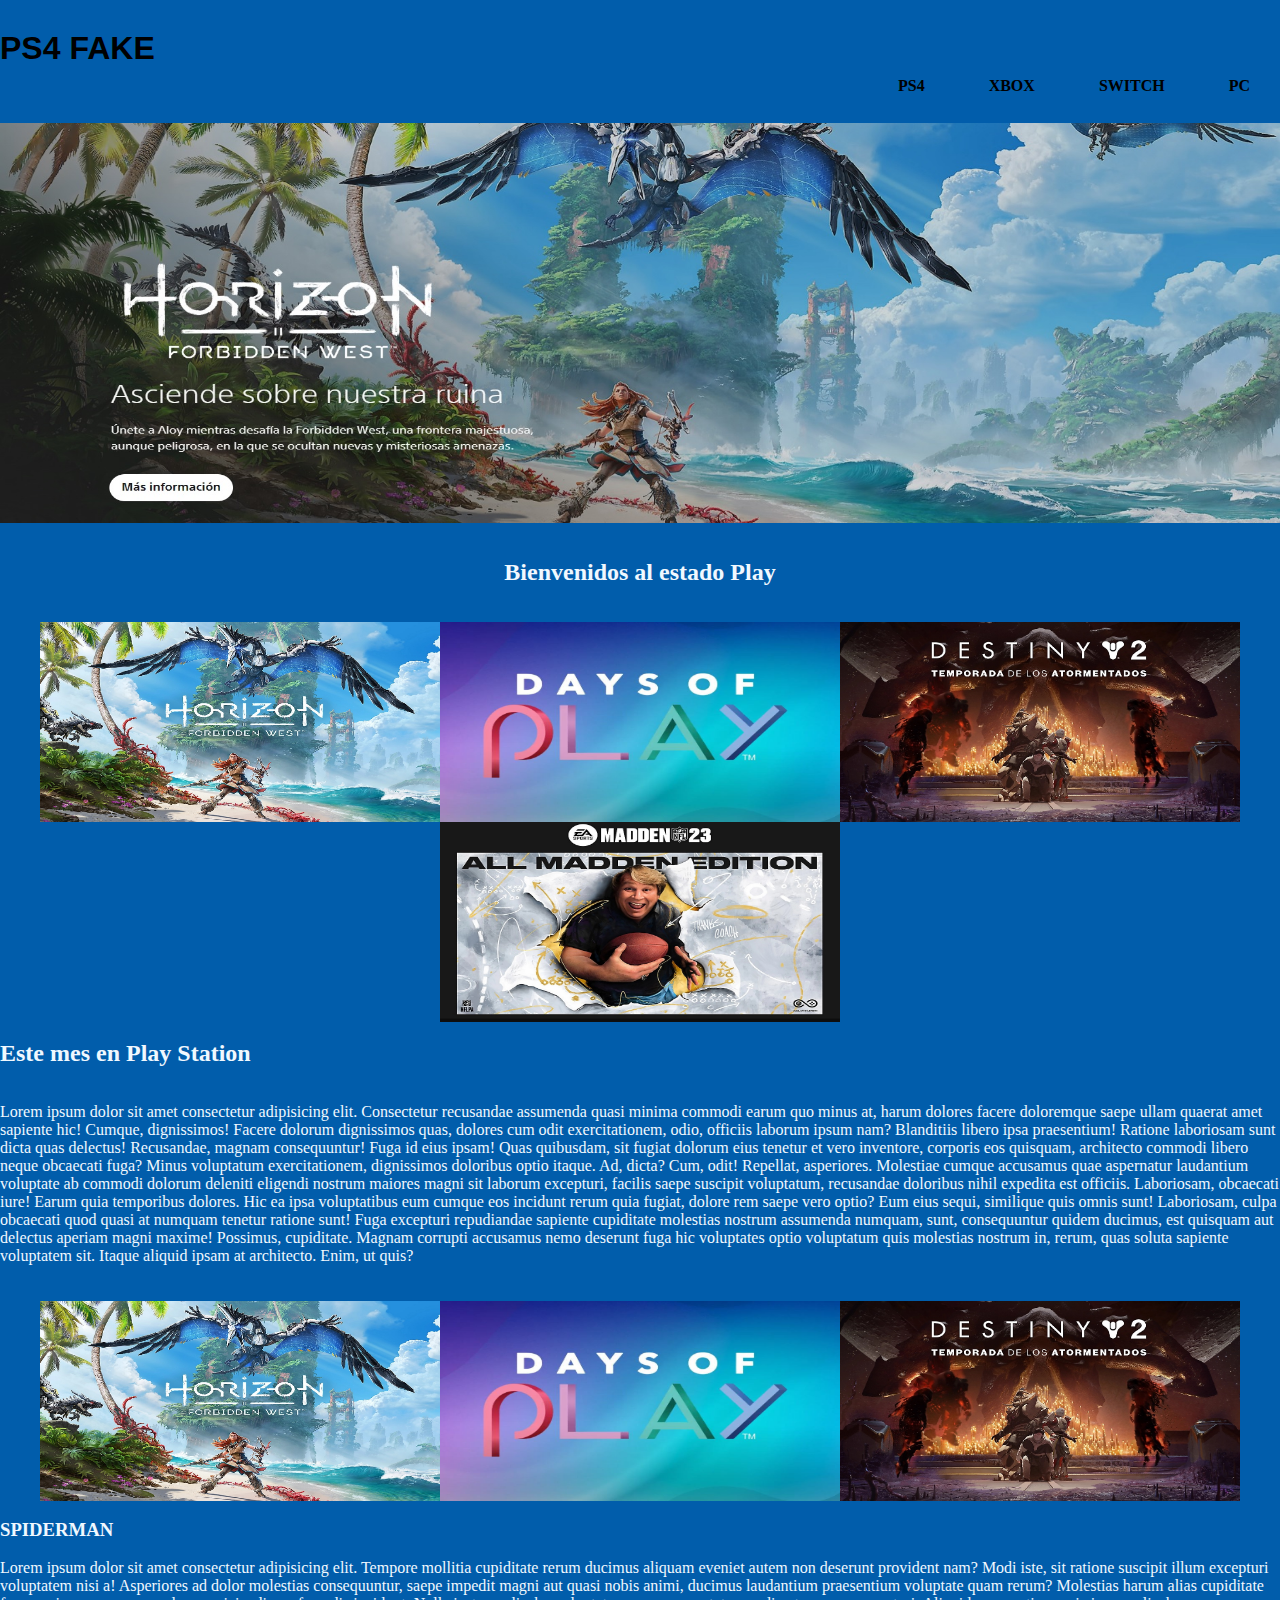
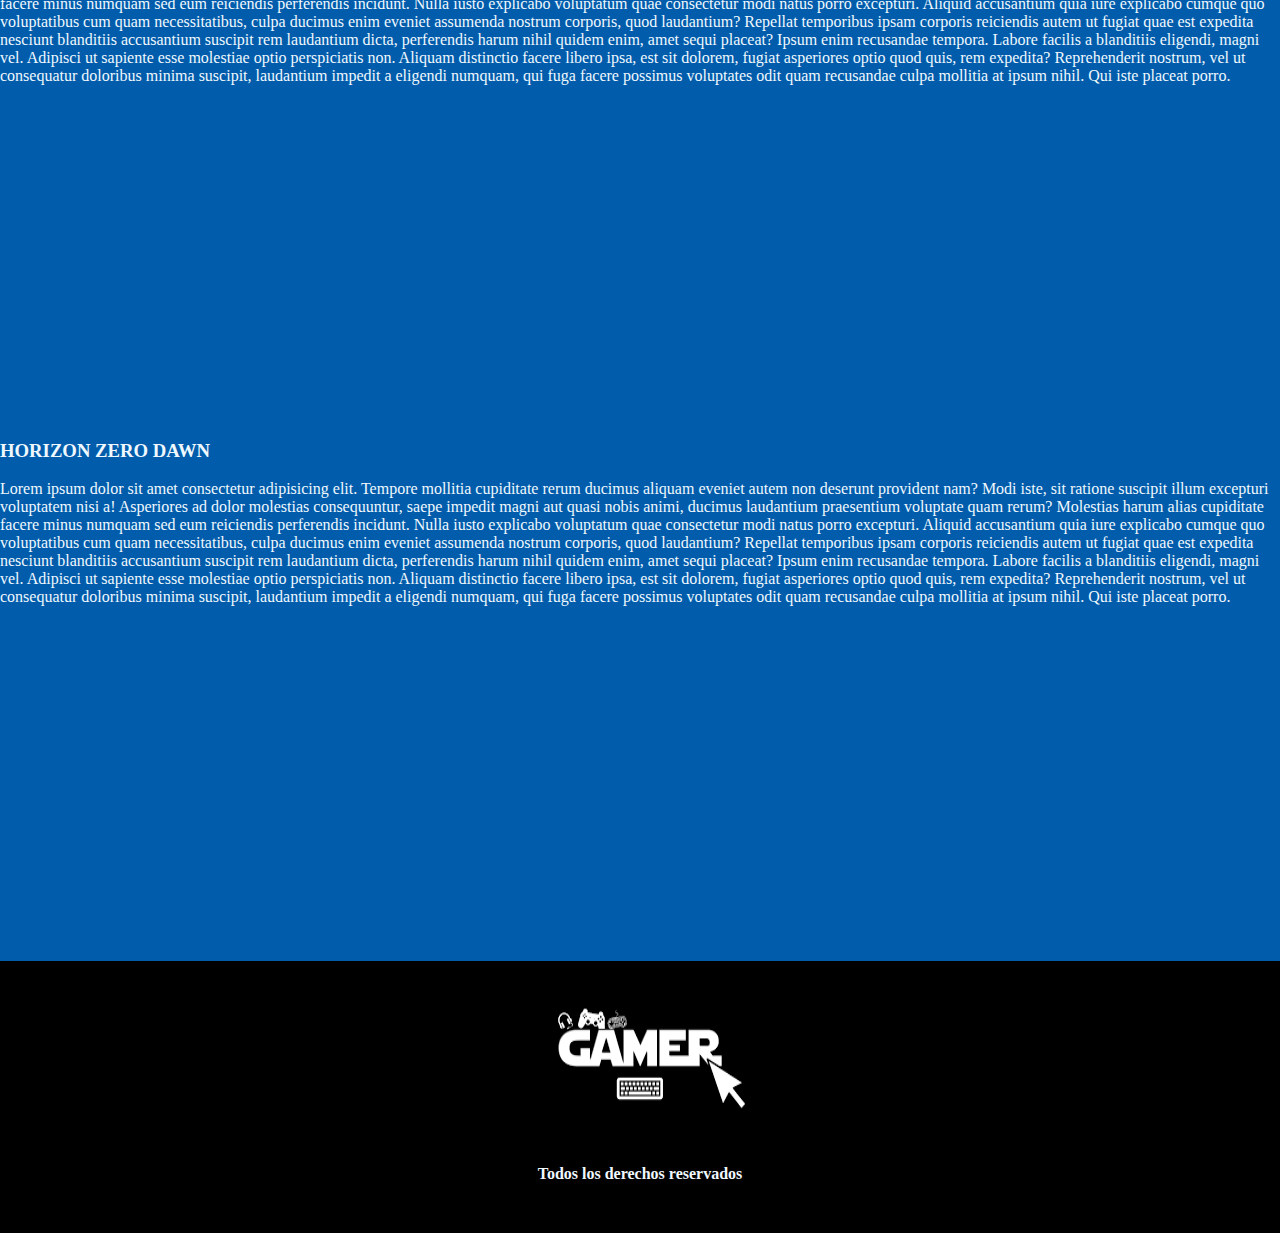
<file: Desafio 2/ps4fake.html>
<!DOCTYPE html>
<html lang="es">
<head>
    <meta charset="UTF-8">
    <meta http-equiv="X-UA-Compatible" content="IE=edge">
    <meta name="viewport" content="width=device-width, initial-scale=1.0">
    <link rel="stylesheet" href="./CSS/estilos.css">
    <title>Gamers</title>
</head>
<body class="bodyps4">
    <header class="ps4header">
        
        
        <div class="menu">
            <h1>PS4  FAKE</h1>
                <nav>
                    
                   
                    <ul>
                        <li><a href="./ps4.html" target="_blank">PS4</a></li>
                        <li> <a href="./xbox.html" target="_blank">XBOX</a></li>
                        <li><a href="./switch.html" target="_blank">SWITCH</a></li>
                        <li><a href="./pc.html" target="_blank">PC</a></li>
                    </ul>

                </nav>
        </div>
    </header>

    <main>
<section class="secprincipal">
    <br>
    <div class="bannerps4">
         <img src="./img/hz.jpg" width="100%" height="400" alt="No se ha encontrado la imagen">
       
    </div>
   
    <br>
    <br>
    <h2>Bienvenidos al estado Play </h2>
    <br>
   
        
       <br>

        <div class="containerimg">
            <img src="./img/ps1.jpg" width="400" height="200" alt="No se ha encontrado la imagen">
            <img src="./img/ps2.jpg" width="400" height="200" alt="No se ha encontrado la imagen">
            <img src="./img/ps3.jpg" width="400" height="200" alt="No se ha encontrado la imagen">
            <img src="./img/ps4.jpg" width="400" height="200" alt="No se ha encontrado la imagen">
        </div>

       
       
    

      
    
</section>

<br>

<section >
    <h2 id="h2ps4">Este mes en Play Station</h2>
    <br>
    <br>
    <p>Lorem ipsum dolor sit amet consectetur adipisicing elit. Consectetur recusandae assumenda quasi minima commodi earum quo minus at, harum dolores facere doloremque saepe ullam quaerat amet sapiente hic! Cumque, dignissimos!
        Facere dolorum dignissimos quas, dolores cum odit exercitationem, odio, officiis laborum ipsum nam? Blanditiis libero ipsa praesentium! Ratione laboriosam sunt dicta quas delectus! Recusandae, magnam consequuntur! Fuga id eius ipsam!
        Quas quibusdam, sit fugiat dolorum eius tenetur et vero inventore, corporis eos quisquam, architecto commodi libero neque obcaecati fuga? Minus voluptatum exercitationem, dignissimos doloribus optio itaque. Ad, dicta? Cum, odit!
        Repellat, asperiores. Molestiae cumque accusamus quae aspernatur laudantium voluptate ab commodi dolorum deleniti eligendi nostrum maiores magni sit laborum excepturi, facilis saepe suscipit voluptatum, recusandae doloribus nihil expedita est officiis.
        Laboriosam, obcaecati iure! Earum quia temporibus dolores. Hic ea ipsa voluptatibus eum cumque eos incidunt rerum quia fugiat, dolore rem saepe vero optio? Eum eius sequi, similique quis omnis sunt!
        Laboriosam, culpa obcaecati quod quasi at numquam tenetur ratione sunt! Fuga excepturi repudiandae sapiente cupiditate molestias nostrum assumenda numquam, sunt, consequuntur quidem ducimus, est quisquam aut delectus aperiam magni maxime!
        Possimus, cupiditate. Magnam corrupti accusamus nemo deserunt fuga hic voluptates optio voluptatum quis molestias nostrum in, rerum, quas soluta sapiente voluptatem sit. Itaque aliquid ipsam at architecto. Enim, ut quis?
       </p>
       <br>
       <br>

     <article>
        <div class="containerimg">
            <img src="./img/ps1.jpg" width="400" height="200" alt="No se ha encontrado la imagen">
            <img src="./img/ps2.jpg" width="400" height="200" alt="No se ha encontrado la imagen">
            <img src="./img/ps3.jpg" width="400" height="200" alt="No se ha encontrado la imagen">
        </div>
    </article>
  
    
</section>


<br>

<section>
    
    <article class="article">
        <h3>SPIDERMAN</h3>
        <br>
        <p>Lorem ipsum dolor sit amet consectetur adipisicing elit. Tempore mollitia cupiditate rerum ducimus aliquam eveniet autem non deserunt provident nam? Modi iste, sit ratione suscipit illum excepturi voluptatem nisi a!
        Asperiores ad dolor molestias consequuntur, saepe impedit magni aut quasi nobis animi, ducimus laudantium praesentium voluptate quam rerum? Molestias harum alias cupiditate facere minus numquam sed eum reiciendis perferendis incidunt.
        Nulla iusto explicabo voluptatum quae consectetur modi natus porro excepturi. Aliquid accusantium quia iure explicabo cumque quo voluptatibus cum quam necessitatibus, culpa ducimus enim eveniet assumenda nostrum corporis, quod laudantium?
        Repellat temporibus ipsam corporis reiciendis autem ut fugiat quae est expedita nesciunt blanditiis accusantium suscipit rem laudantium dicta, perferendis harum nihil quidem enim, amet sequi placeat? Ipsum enim recusandae tempora.
        Labore facilis a blanditiis eligendi, magni vel. Adipisci ut sapiente esse molestiae optio perspiciatis non. Aliquam distinctio facere libero ipsa, est sit dolorem, fugiat asperiores optio quod quis, rem expedita?
        Reprehenderit nostrum, vel ut consequatur doloribus minima suscipit, laudantium impedit a eligendi numquam, qui fuga facere possimus voluptates odit quam recusandae culpa mollitia at ipsum nihil. Qui iste placeat porro.
        </p>
        <br>
        <iframe width="560" height="315" src="https://www.youtube.com/embed/4rKFkLeRF3Q" title="YouTube video player" frameborder="0" allow="accelerometer; autoplay; clipboard-write; encrypted-media; gyroscope; picture-in-picture" allowfullscreen></iframe>
    </article>
    
    <br>
    <article>
        <h3>HORIZON ZERO DAWN</h3>
        <br>
        <p>Lorem ipsum dolor sit amet consectetur adipisicing elit. Tempore mollitia cupiditate rerum ducimus aliquam eveniet autem non deserunt provident nam? Modi iste, sit ratione suscipit illum excepturi voluptatem nisi a!
            Asperiores ad dolor molestias consequuntur, saepe impedit magni aut quasi nobis animi, ducimus laudantium praesentium voluptate quam rerum? Molestias harum alias cupiditate facere minus numquam sed eum reiciendis perferendis incidunt.
            Nulla iusto explicabo voluptatum quae consectetur modi natus porro excepturi. Aliquid accusantium quia iure explicabo cumque quo voluptatibus cum quam necessitatibus, culpa ducimus enim eveniet assumenda nostrum corporis, quod laudantium?
            Repellat temporibus ipsam corporis reiciendis autem ut fugiat quae est expedita nesciunt blanditiis accusantium suscipit rem laudantium dicta, perferendis harum nihil quidem enim, amet sequi placeat? Ipsum enim recusandae tempora.
            Labore facilis a blanditiis eligendi, magni vel. Adipisci ut sapiente esse molestiae optio perspiciatis non. Aliquam distinctio facere libero ipsa, est sit dolorem, fugiat asperiores optio quod quis, rem expedita?
            Reprehenderit nostrum, vel ut consequatur doloribus minima suscipit, laudantium impedit a eligendi numquam, qui fuga facere possimus voluptates odit quam recusandae culpa mollitia at ipsum nihil. Qui iste placeat porro.</p>
            <br>
            <iframe width="560" height="315" src="https://www.youtube.com/embed/OK9eUbLAaDA" title="YouTube video player" frameborder="0" allow="accelerometer; autoplay; clipboard-write; encrypted-media; gyroscope; picture-in-picture" allowfullscreen></iframe>
    </article>

</section>

    </main>

    <br>


    <footer class="footer">
        <img id="imgfoot" src="./img/logo.png"  alt="No se ha encontrado la imagen">
        <h4>Todos los derechos reservados</h4>
    </footer>
    
</body>
</html>
</file>
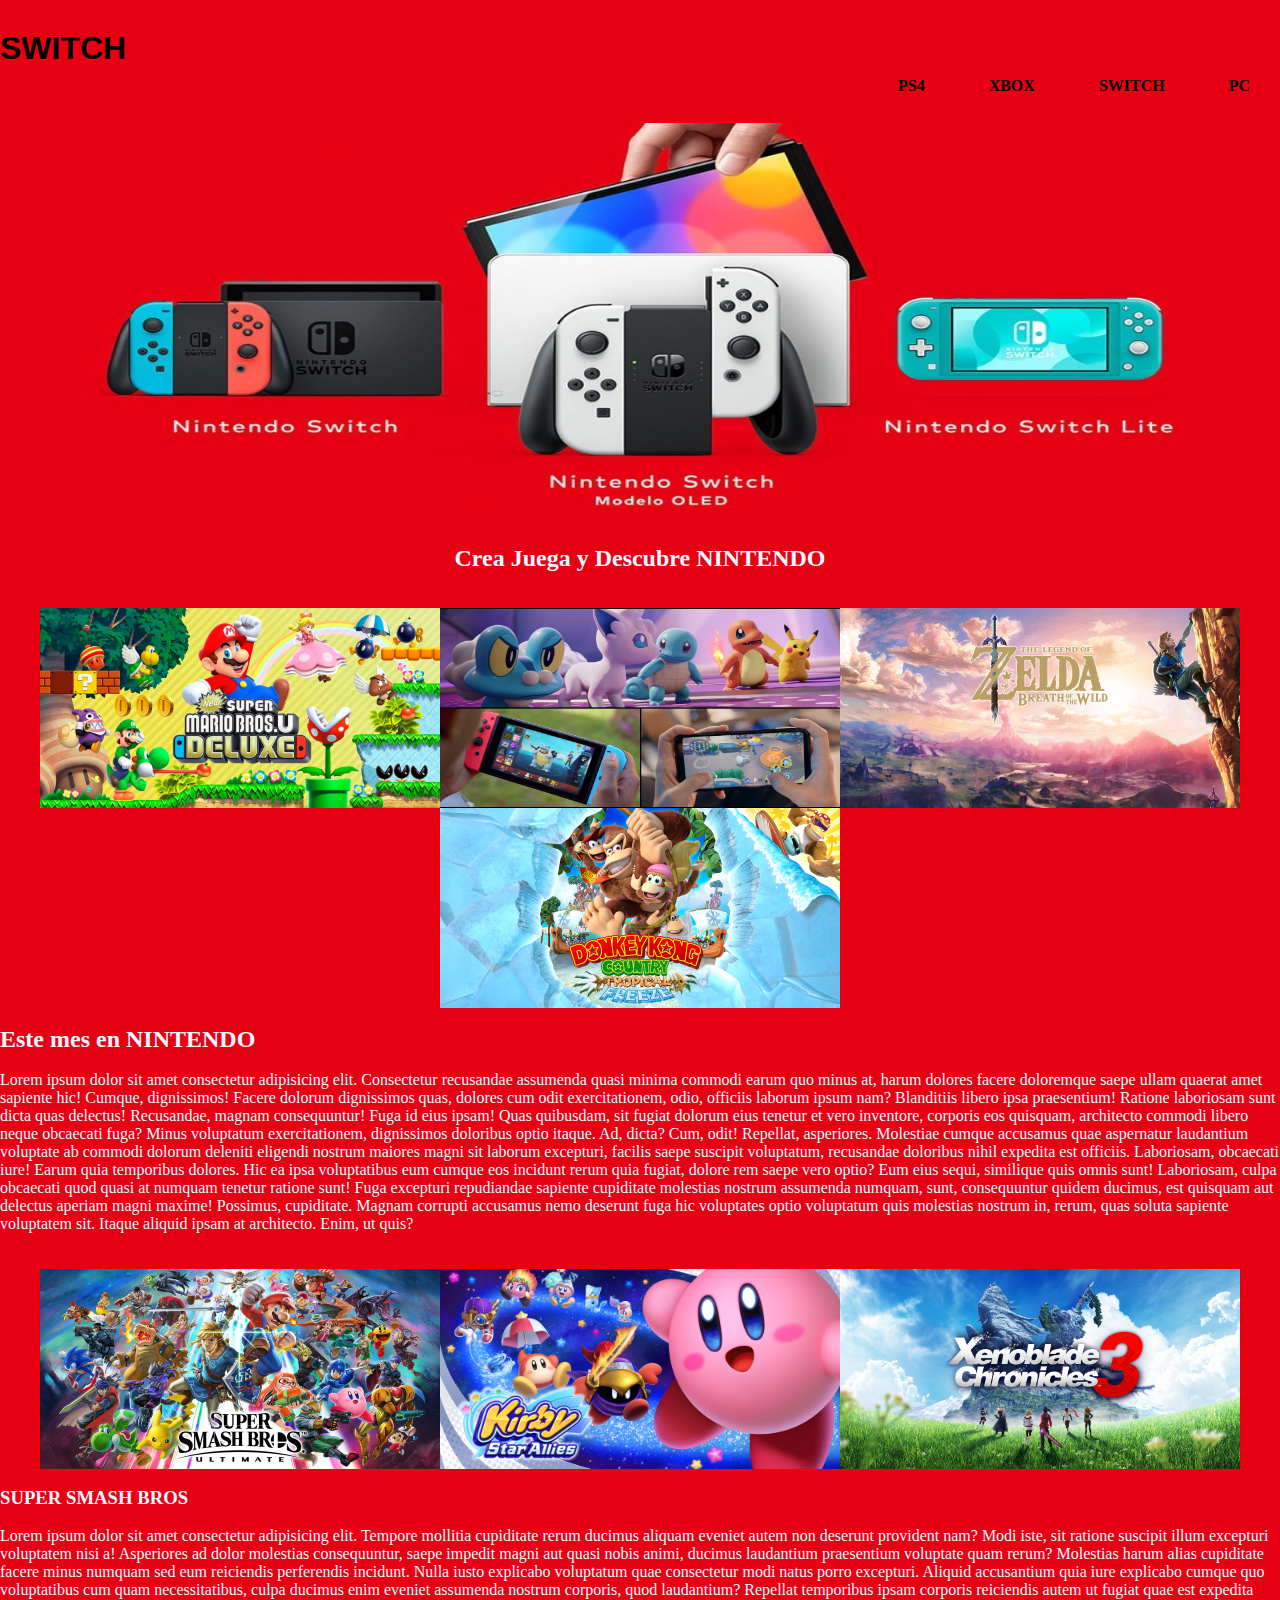
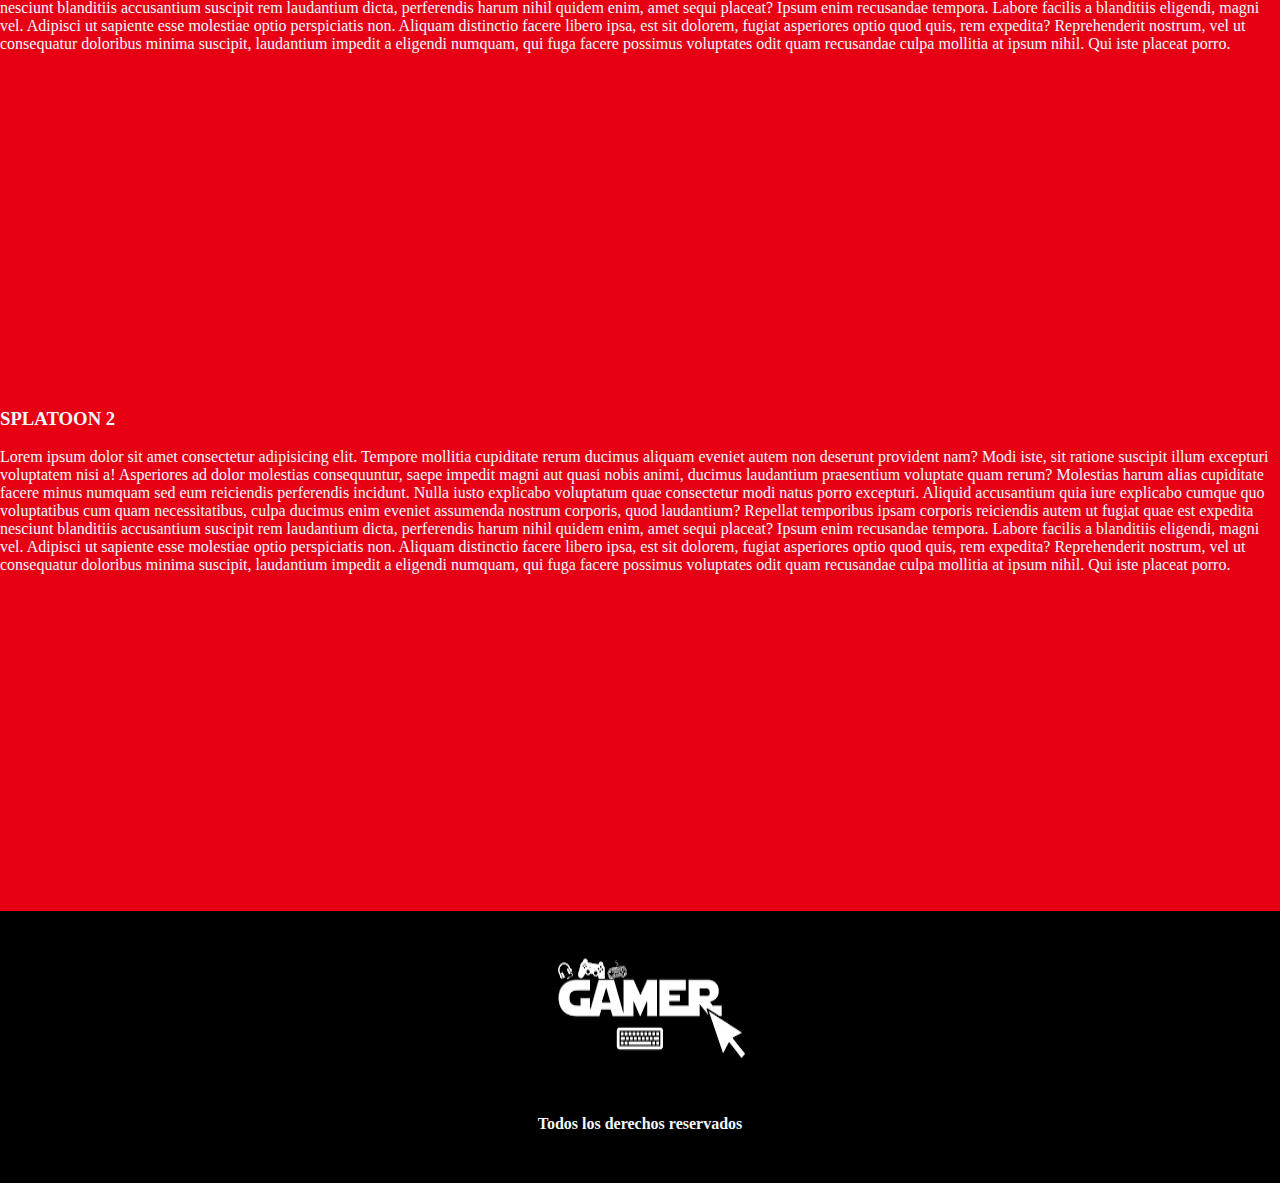
<file: Desafio 2/switch.html>
<!DOCTYPE html>
<html lang="es">
<head>
    <meta charset="UTF-8">
    <meta http-equiv="X-UA-Compatible" content="IE=edge">
    <meta name="viewport" content="width=device-width, initial-scale=1.0">
    <link rel="stylesheet" href="./CSS/estilos.css">
    <title>Gamers</title>
</head>
<body class="bodyswitch">
    <header class="headerswitch">
        
        
        <div class="menu">
            <h1>SWITCH</h1>
                <nav>
                    
                   
                    <ul>
                        <li><a href="./ps4.html" target="_blank">PS4</a></li>
                        <li> <a href="./xbox.html" target="_blank">XBOX</a></li>
                        <li><a href="./switch.html" target="_blank">SWITCH</a></li>
                        <li><a href="./pc.html" target="_blank">PC</a></li>
                    </ul>

                </nav>
        </div>
    </header>

    <main>
<section class="secprincipal">
    <br>
    <img src="./img/switch.jpg" width="100%" height="400" alt="No se ha encontrado la imagen">
    <br>
    <br>
    <h2>Crea Juega y Descubre NINTENDO</h2>
    <br>
    <article>
        
        <br>
 
         <div class="containerimg">
             <img src="./img/N1.jpg" width="400" height="200" alt="No se ha encontrado la imagen">
             <img src="./img/N2.jpg" width="400" height="200" alt="No se ha encontrado la imagen">
             <img src="./img/N3.jpg" width="400" height="200" alt="No se ha encontrado la imagen">
             <img src="./img/N4.jpg" width="400" height="200" alt="No se ha encontrado la imagen">
         </div>
 
        
        
     
 
       
     </article>
    <br>
    <h2 id="h2ps4">Este mes en NINTENDO</h2>
    <br>
    <article>
        <p>Lorem ipsum dolor sit amet consectetur adipisicing elit. Consectetur recusandae assumenda quasi minima commodi earum quo minus at, harum dolores facere doloremque saepe ullam quaerat amet sapiente hic! Cumque, dignissimos!
        Facere dolorum dignissimos quas, dolores cum odit exercitationem, odio, officiis laborum ipsum nam? Blanditiis libero ipsa praesentium! Ratione laboriosam sunt dicta quas delectus! Recusandae, magnam consequuntur! Fuga id eius ipsam!
        Quas quibusdam, sit fugiat dolorum eius tenetur et vero inventore, corporis eos quisquam, architecto commodi libero neque obcaecati fuga? Minus voluptatum exercitationem, dignissimos doloribus optio itaque. Ad, dicta? Cum, odit!
        Repellat, asperiores. Molestiae cumque accusamus quae aspernatur laudantium voluptate ab commodi dolorum deleniti eligendi nostrum maiores magni sit laborum excepturi, facilis saepe suscipit voluptatum, recusandae doloribus nihil expedita est officiis.
        Laboriosam, obcaecati iure! Earum quia temporibus dolores. Hic ea ipsa voluptatibus eum cumque eos incidunt rerum quia fugiat, dolore rem saepe vero optio? Eum eius sequi, similique quis omnis sunt!
        Laboriosam, culpa obcaecati quod quasi at numquam tenetur ratione sunt! Fuga excepturi repudiandae sapiente cupiditate molestias nostrum assumenda numquam, sunt, consequuntur quidem ducimus, est quisquam aut delectus aperiam magni maxime!
        Possimus, cupiditate. Magnam corrupti accusamus nemo deserunt fuga hic voluptates optio voluptatum quis molestias nostrum in, rerum, quas soluta sapiente voluptatem sit. Itaque aliquid ipsam at architecto. Enim, ut quis?
       </p>
       <br>

        
    </article>
</section>

<br>

<section >
    
    <article>
        <div class="containerimg">
            <img src="./img/N5.jpg" width="400" height="200" alt="No se ha encontrado la imagen">
            <img src="./img/N6.jpg" width="400" height="200" alt="No se ha encontrado la imagen">
            <img src="./img/N7.jpg" width="400" height="200" alt="No se ha encontrado la imagen">
        </div>
    </article>
    
</section>

<br>

<section>
    
    <article class="article">
        <h3>SUPER SMASH BROS</h3>
        <br>
        <p>Lorem ipsum dolor sit amet consectetur adipisicing elit. Tempore mollitia cupiditate rerum ducimus aliquam eveniet autem non deserunt provident nam? Modi iste, sit ratione suscipit illum excepturi voluptatem nisi a!
        Asperiores ad dolor molestias consequuntur, saepe impedit magni aut quasi nobis animi, ducimus laudantium praesentium voluptate quam rerum? Molestias harum alias cupiditate facere minus numquam sed eum reiciendis perferendis incidunt.
        Nulla iusto explicabo voluptatum quae consectetur modi natus porro excepturi. Aliquid accusantium quia iure explicabo cumque quo voluptatibus cum quam necessitatibus, culpa ducimus enim eveniet assumenda nostrum corporis, quod laudantium?
        Repellat temporibus ipsam corporis reiciendis autem ut fugiat quae est expedita nesciunt blanditiis accusantium suscipit rem laudantium dicta, perferendis harum nihil quidem enim, amet sequi placeat? Ipsum enim recusandae tempora.
        Labore facilis a blanditiis eligendi, magni vel. Adipisci ut sapiente esse molestiae optio perspiciatis non. Aliquam distinctio facere libero ipsa, est sit dolorem, fugiat asperiores optio quod quis, rem expedita?
        Reprehenderit nostrum, vel ut consequatur doloribus minima suscipit, laudantium impedit a eligendi numquam, qui fuga facere possimus voluptates odit quam recusandae culpa mollitia at ipsum nihil. Qui iste placeat porro.
        </p>
        <br>
        <iframe width="560" height="315" src="https://www.youtube.com/embed/WShCN-AYHqA" title="YouTube video player" frameborder="0" allow="accelerometer; autoplay; clipboard-write; encrypted-media; gyroscope; picture-in-picture" allowfullscreen></iframe>
    </article>
    
    <br>
    <article>
        <h3>SPLATOON 2</h3>
        <br>
        <p>Lorem ipsum dolor sit amet consectetur adipisicing elit. Tempore mollitia cupiditate rerum ducimus aliquam eveniet autem non deserunt provident nam? Modi iste, sit ratione suscipit illum excepturi voluptatem nisi a!
            Asperiores ad dolor molestias consequuntur, saepe impedit magni aut quasi nobis animi, ducimus laudantium praesentium voluptate quam rerum? Molestias harum alias cupiditate facere minus numquam sed eum reiciendis perferendis incidunt.
            Nulla iusto explicabo voluptatum quae consectetur modi natus porro excepturi. Aliquid accusantium quia iure explicabo cumque quo voluptatibus cum quam necessitatibus, culpa ducimus enim eveniet assumenda nostrum corporis, quod laudantium?
            Repellat temporibus ipsam corporis reiciendis autem ut fugiat quae est expedita nesciunt blanditiis accusantium suscipit rem laudantium dicta, perferendis harum nihil quidem enim, amet sequi placeat? Ipsum enim recusandae tempora.
            Labore facilis a blanditiis eligendi, magni vel. Adipisci ut sapiente esse molestiae optio perspiciatis non. Aliquam distinctio facere libero ipsa, est sit dolorem, fugiat asperiores optio quod quis, rem expedita?
            Reprehenderit nostrum, vel ut consequatur doloribus minima suscipit, laudantium impedit a eligendi numquam, qui fuga facere possimus voluptates odit quam recusandae culpa mollitia at ipsum nihil. Qui iste placeat porro.</p>
            <br>
            <iframe width="560" height="315" src="https://www.youtube.com/embed/LWRxQDzk15w" title="YouTube video player" frameborder="0" allow="accelerometer; autoplay; clipboard-write; encrypted-media; gyroscope; picture-in-picture" allowfullscreen></iframe>
    </article>

</section>

    </main>

    <footer class="footer">
        <img id="imgfoot" src="./img/logo.png"  alt="No se ha encontrado la imagen">
        <h4>Todos los derechos reservados</h4>
    </footer>
    
</body>
</html>
</file>
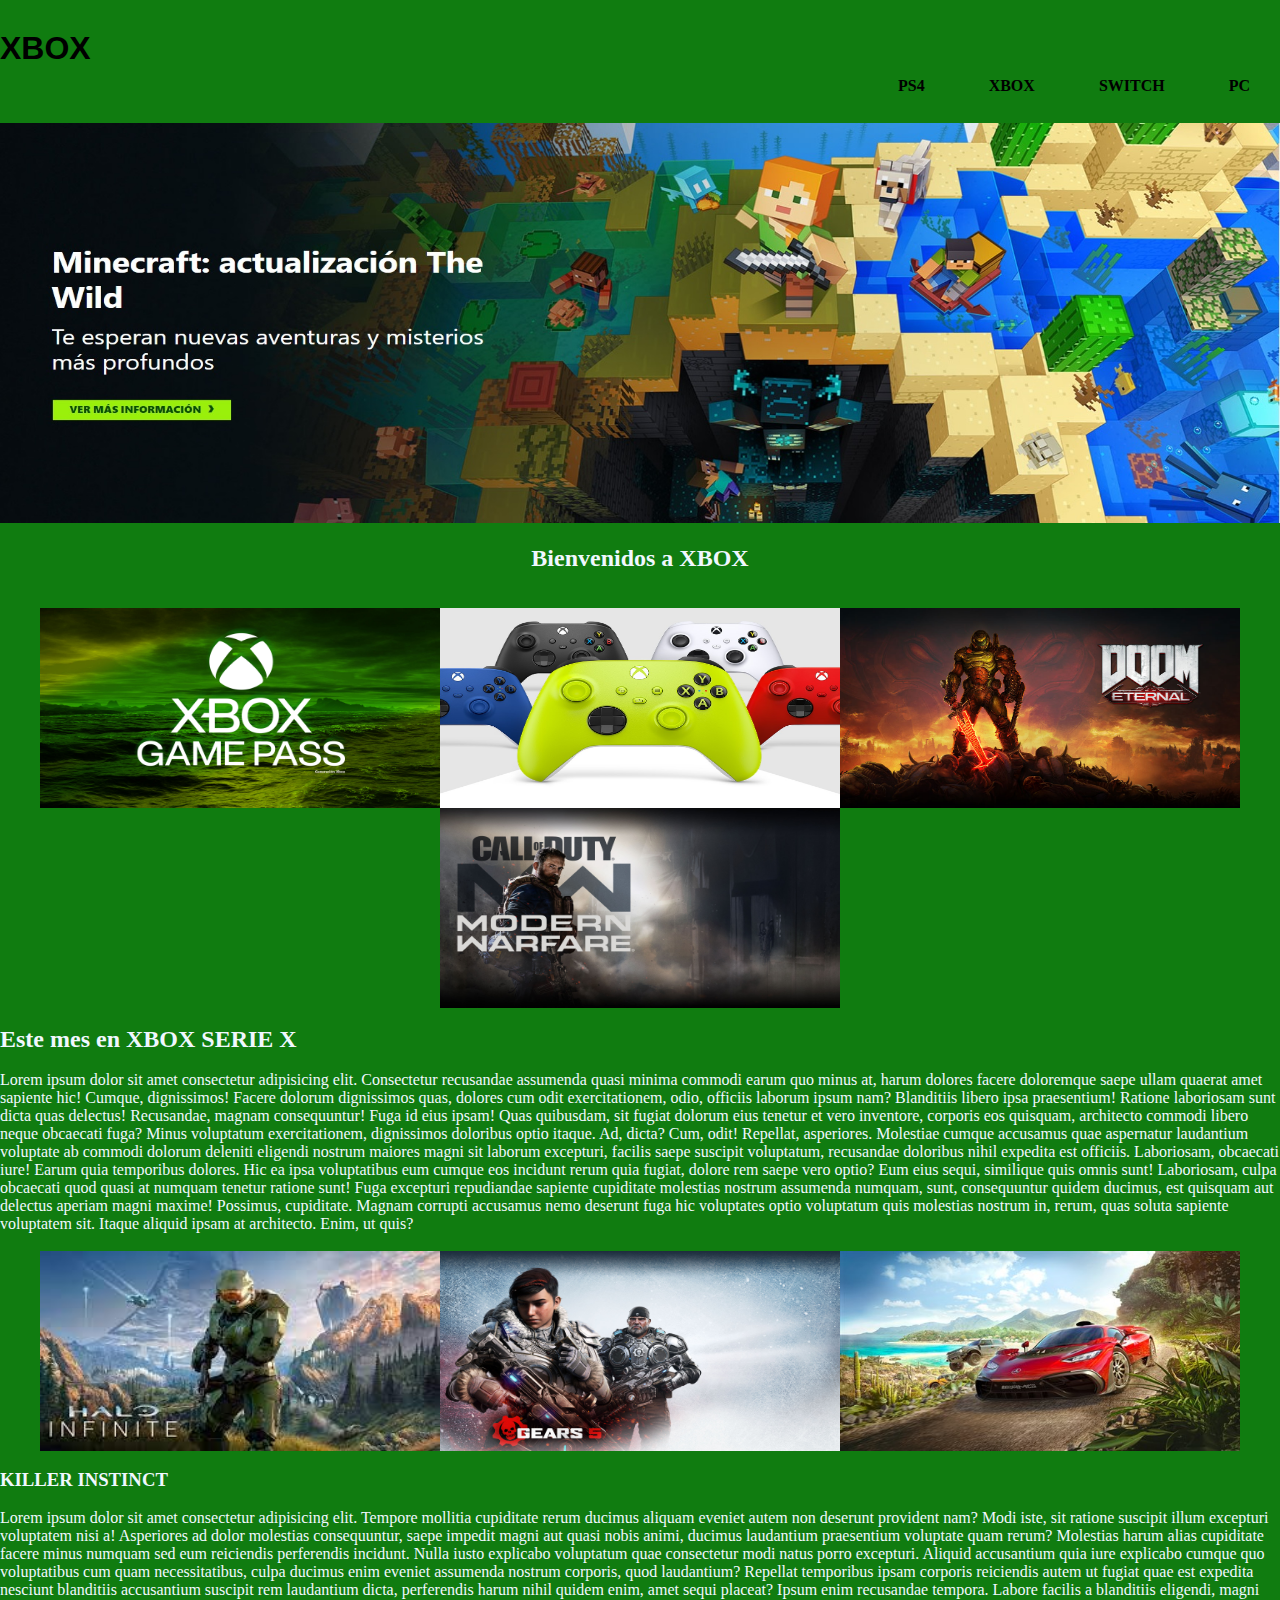
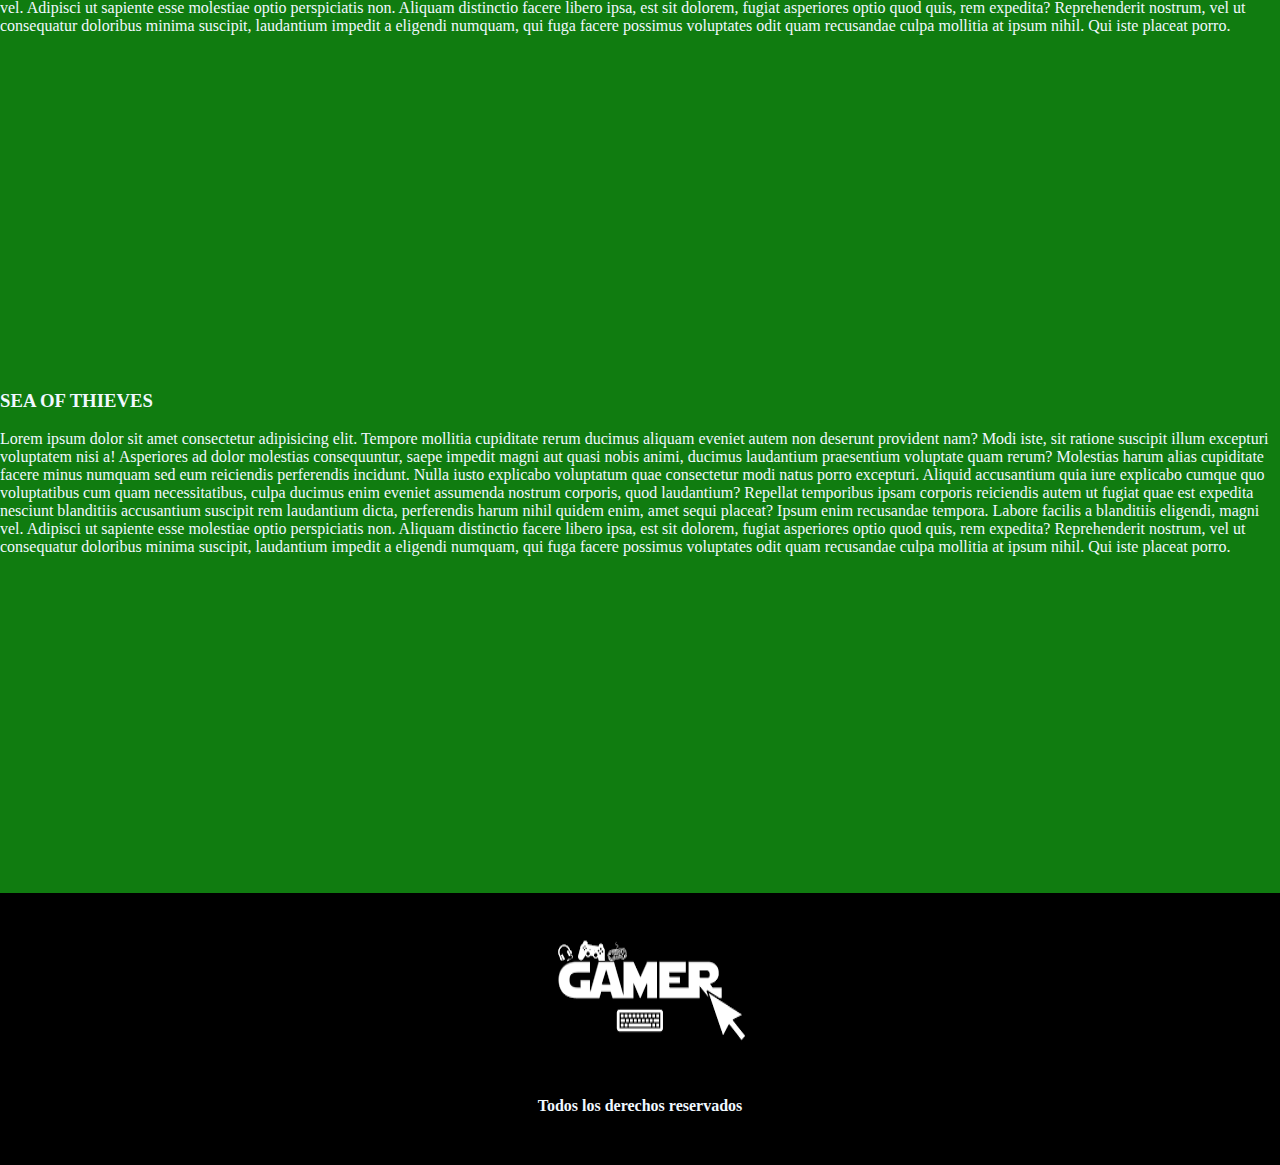
<file: Desafio 2/xbox.html>
<!DOCTYPE html>
<html lang="es">
<head>
    <meta charset="UTF-8">
    <meta http-equiv="X-UA-Compatible" content="IE=edge">
    <meta name="viewport" content="width=device-width, initial-scale=1.0">
    <link rel="stylesheet" href="./CSS/estilos.css">
    <title>Gamers</title>
</head>
<body class="bodyxbox">
    <header class="headerxbox">
        
        
        <div class="menu">
            <h1>XBOX</h1>
                <nav>
                    
                   
                    <ul>
                        <li><a href="./ps4.html" target="_blank">PS4</a></li>
                        <li> <a href="./xbox.html" target="_blank">XBOX</a></li>
                        <li><a href="./switch.html" target="_blank">SWITCH</a></li>
                        <li><a href="./pc.html" target="_blank">PC</a></li>
                    </ul>

                </nav>
        </div>
    </header>

    <main>
<section class="banerxbox">
  <br>
    <img src="./img/Minecraft.jpg" width="100%" height="400" alt="No se ha encontrado la imagen">
    <br>
    <br>

    <h2>Bienvenidos a XBOX</h2>
    <br>
    <article>
        
        <br>
 
         <div class="containerimg">
             <img src="./img/x1.jpg" width="400" height="200" alt="No se ha encontrado la imagen">
             <img src="./img/x2.jpg" width="400" height="200" alt="No se ha encontrado la imagen">
             <img src="./img/x3.jpg" width="400" height="200" alt="No se ha encontrado la imagen">
             <img src="./img/x4.jpg" width="400" height="200" alt="No se ha encontrado la imagen">
         </div>
 
        
        
     
 
       
     </article>
 
</section>

<br>

<section >
    <h2 id="h2ps4">Este mes en XBOX SERIE X</h2>
    <br>
     <article>
        <p>Lorem ipsum dolor sit amet consectetur adipisicing elit. Consectetur recusandae assumenda quasi minima commodi earum quo minus at, harum dolores facere doloremque saepe ullam quaerat amet sapiente hic! Cumque, dignissimos!
            Facere dolorum dignissimos quas, dolores cum odit exercitationem, odio, officiis laborum ipsum nam? Blanditiis libero ipsa praesentium! Ratione laboriosam sunt dicta quas delectus! Recusandae, magnam consequuntur! Fuga id eius ipsam!
            Quas quibusdam, sit fugiat dolorum eius tenetur et vero inventore, corporis eos quisquam, architecto commodi libero neque obcaecati fuga? Minus voluptatum exercitationem, dignissimos doloribus optio itaque. Ad, dicta? Cum, odit!
            Repellat, asperiores. Molestiae cumque accusamus quae aspernatur laudantium voluptate ab commodi dolorum deleniti eligendi nostrum maiores magni sit laborum excepturi, facilis saepe suscipit voluptatum, recusandae doloribus nihil expedita est officiis.
            Laboriosam, obcaecati iure! Earum quia temporibus dolores. Hic ea ipsa voluptatibus eum cumque eos incidunt rerum quia fugiat, dolore rem saepe vero optio? Eum eius sequi, similique quis omnis sunt!
            Laboriosam, culpa obcaecati quod quasi at numquam tenetur ratione sunt! Fuga excepturi repudiandae sapiente cupiditate molestias nostrum assumenda numquam, sunt, consequuntur quidem ducimus, est quisquam aut delectus aperiam magni maxime!
            Possimus, cupiditate. Magnam corrupti accusamus nemo deserunt fuga hic voluptates optio voluptatum quis molestias nostrum in, rerum, quas soluta sapiente voluptatem sit. Itaque aliquid ipsam at architecto. Enim, ut quis?
           </p>
           <br>
    </article>
    <article>
        <div class="containerimg">
            <img src="./img/x5.jfif" width="400" height="200" alt="No se ha encontrado la imagen">
            <img src="./img/x6.jpg" width="400" height="200" alt="No se ha encontrado la imagen">
            <img src="./img/x7.jfif" width="400" height="200" alt="No se ha encontrado la imagen">
        </div>
    </article>
    
</section>

<br>

<section>
    <article class="article">
        <h3>KILLER INSTINCT</h3>
        <br>
        <p>Lorem ipsum dolor sit amet consectetur adipisicing elit. Tempore mollitia cupiditate rerum ducimus aliquam eveniet autem non deserunt provident nam? Modi iste, sit ratione suscipit illum excepturi voluptatem nisi a!
        Asperiores ad dolor molestias consequuntur, saepe impedit magni aut quasi nobis animi, ducimus laudantium praesentium voluptate quam rerum? Molestias harum alias cupiditate facere minus numquam sed eum reiciendis perferendis incidunt.
        Nulla iusto explicabo voluptatum quae consectetur modi natus porro excepturi. Aliquid accusantium quia iure explicabo cumque quo voluptatibus cum quam necessitatibus, culpa ducimus enim eveniet assumenda nostrum corporis, quod laudantium?
        Repellat temporibus ipsam corporis reiciendis autem ut fugiat quae est expedita nesciunt blanditiis accusantium suscipit rem laudantium dicta, perferendis harum nihil quidem enim, amet sequi placeat? Ipsum enim recusandae tempora.
        Labore facilis a blanditiis eligendi, magni vel. Adipisci ut sapiente esse molestiae optio perspiciatis non. Aliquam distinctio facere libero ipsa, est sit dolorem, fugiat asperiores optio quod quis, rem expedita?
        Reprehenderit nostrum, vel ut consequatur doloribus minima suscipit, laudantium impedit a eligendi numquam, qui fuga facere possimus voluptates odit quam recusandae culpa mollitia at ipsum nihil. Qui iste placeat porro.
        </p>
        <BR>
            <iframe width="560" height="315" src="https://www.youtube.com/embed/Z1FgmHRPtLU" title="YouTube video player" frameborder="0" allow="accelerometer; autoplay; clipboard-write; encrypted-media; gyroscope; picture-in-picture" allowfullscreen></iframe>
    </article>
    
    <br>
    <article>
        <h3>SEA OF THIEVES</h3>
        <br>
        <p>Lorem ipsum dolor sit amet consectetur adipisicing elit. Tempore mollitia cupiditate rerum ducimus aliquam eveniet autem non deserunt provident nam? Modi iste, sit ratione suscipit illum excepturi voluptatem nisi a!
            Asperiores ad dolor molestias consequuntur, saepe impedit magni aut quasi nobis animi, ducimus laudantium praesentium voluptate quam rerum? Molestias harum alias cupiditate facere minus numquam sed eum reiciendis perferendis incidunt.
            Nulla iusto explicabo voluptatum quae consectetur modi natus porro excepturi. Aliquid accusantium quia iure explicabo cumque quo voluptatibus cum quam necessitatibus, culpa ducimus enim eveniet assumenda nostrum corporis, quod laudantium?
            Repellat temporibus ipsam corporis reiciendis autem ut fugiat quae est expedita nesciunt blanditiis accusantium suscipit rem laudantium dicta, perferendis harum nihil quidem enim, amet sequi placeat? Ipsum enim recusandae tempora.
            Labore facilis a blanditiis eligendi, magni vel. Adipisci ut sapiente esse molestiae optio perspiciatis non. Aliquam distinctio facere libero ipsa, est sit dolorem, fugiat asperiores optio quod quis, rem expedita?
            Reprehenderit nostrum, vel ut consequatur doloribus minima suscipit, laudantium impedit a eligendi numquam, qui fuga facere possimus voluptates odit quam recusandae culpa mollitia at ipsum nihil. Qui iste placeat porro.</p>
        <BR>
            <iframe width="560" height="315" src="https://www.youtube.com/embed/i8KVJGJQBPU" title="YouTube video player" frameborder="0" allow="accelerometer; autoplay; clipboard-write; encrypted-media; gyroscope; picture-in-picture" allowfullscreen></iframe>
    </article>

</section>

    </main>

    <footer class="footer">
        <img id="imgfoot" src="./img/logo.png"  alt="No se ha encontrado la imagen">
        <h4>Todos los derechos reservados</h4>
    </footer>
    
</body>
</html>
</file>
<file: Desafio 2/CSS/estilos.css>
*{
    padding: 0;
    margin: 0;
    box-sizing: border-box;
}

 body{
    background: #292929;
    font-family: 'Times New Roman', Times, serif;
} 

.bodyps4{
    background:#015DAB ;
}

.bodyxbox{
    background:#107C10 ;
}

.bodyswitch{
    background: #E70014;
}

.bodypc{
    background:#12151A ;
}

h1{
    padding-top: 30px;
    font-family: 'Gill Sans', 'Gill Sans MT', Calibri, 'Trebuchet MS', sans-serif;
    text-align: left;
    padding-right: 350px;
    
}
.menu{
    text-align: right;
    padding-right: 20px;       
}

.menupc{
    text-align: right;
    padding-right: 20px;
}
.menu ul li{
    display: inline-block;
}

.menupc ul li{
    display: inline-block;
}

.menu ul li a{
    text-align: center;
    color: black;
    text-decoration: none;
    display: block;
    padding: 10px;
    padding-right: 10px;
    padding-left: 50px;
    
    

}

.menupc ul li a{
    text-align: center;
    color:aliceblue;
    text-decoration: none;
    display: block;
    padding: 10px;
    padding-right: 10px;
    padding-left: 50px;
    
    

}



.menu ul li a:hover{
    background-color: blueviolet;
    
}

.header{
    background-color: aquamarine;
    width: 100%;
    font-weight: bold;
    }
 .ps4header{
    background:#015DAB ;
    width: 100%;
    font-weight: bold;
    
} 
.headerswitch{
    background: #E70014;
    width: 100%;
    font-weight: bold;
}

.headerxbox{
    background:#107C10;
    width: 100%;
    font-weight: bold;
}

.headerpc{
    background: #12151A;
    color: aliceblue;
}



h2{
    text-align: center;
    color: aliceblue;
}
#h2ps4{
    text-align: left;
}



h3{
    color: aliceblue;
}
h4{
    color: aliceblue;
    padding-bottom: 50px;
    
}

p{
    color: aliceblue;
}

.galeria_ps4 {
    display: flex;
    width: 600px; 
    height: 400px;
}


#imgfoot{
    width: 300px;
    height: 200px;
    
}


.secprincipal p{
color: aliceblue;
    
}
.footer{
    background-color: black;
    text-align: center;   
}

.containerimg{
    display: flex;
    flex-direction: row;
    flex-wrap: wrap;
    justify-content: center;
}

.bannerps4{
    display: flex;
    flex-direction: row;
    flex-wrap: wrap;

}
</file>
